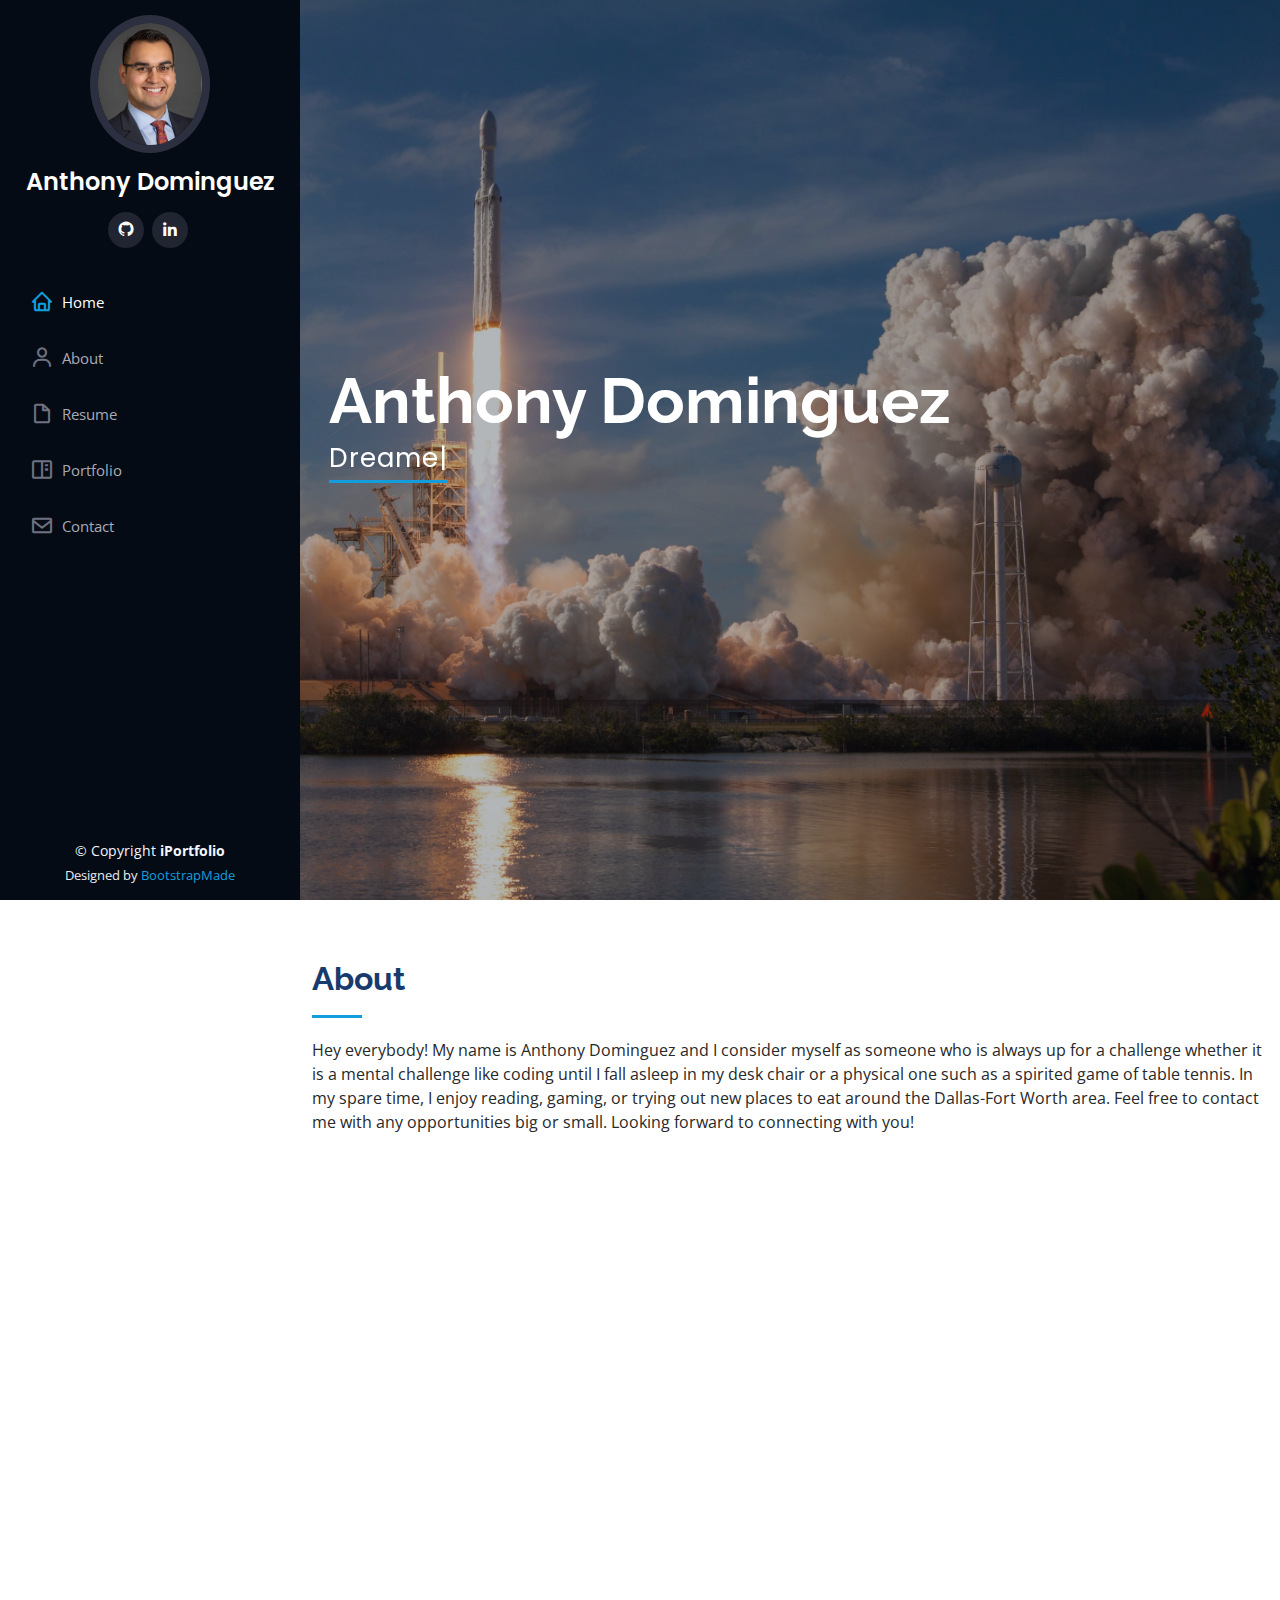
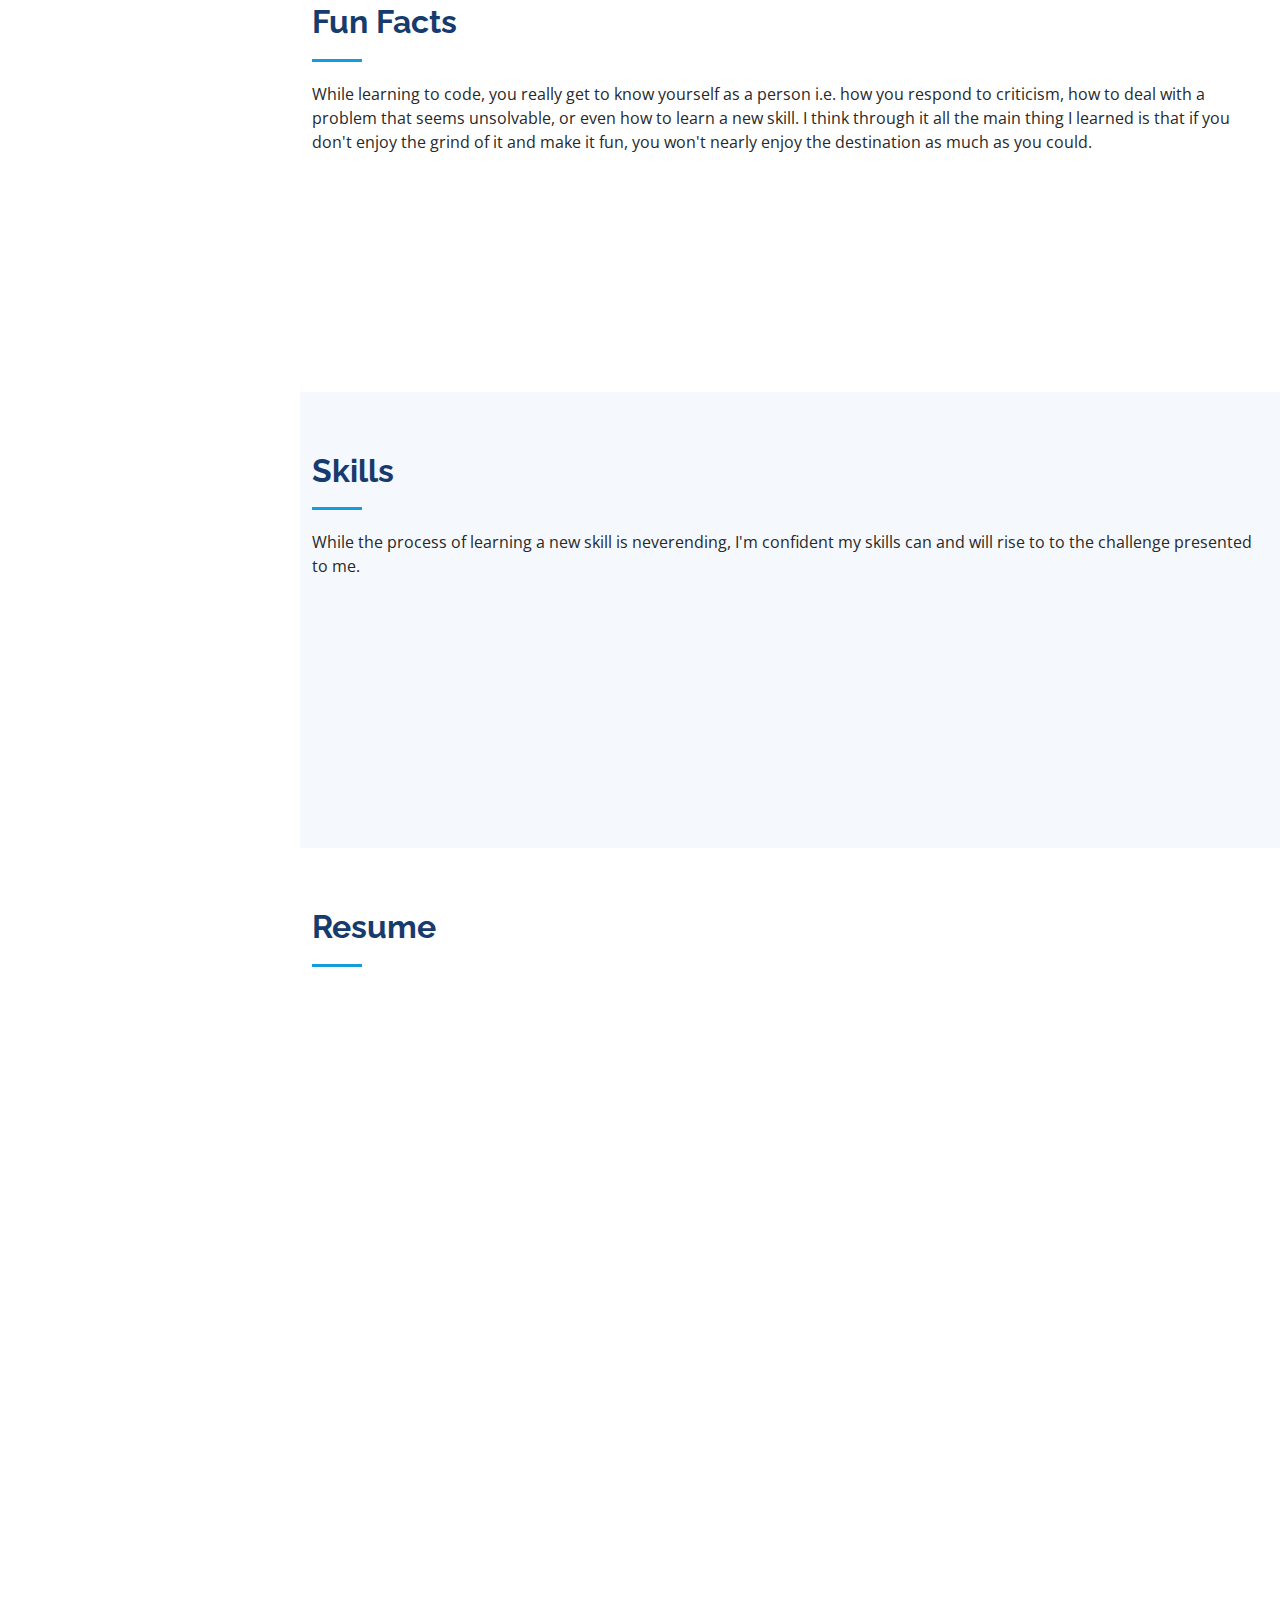
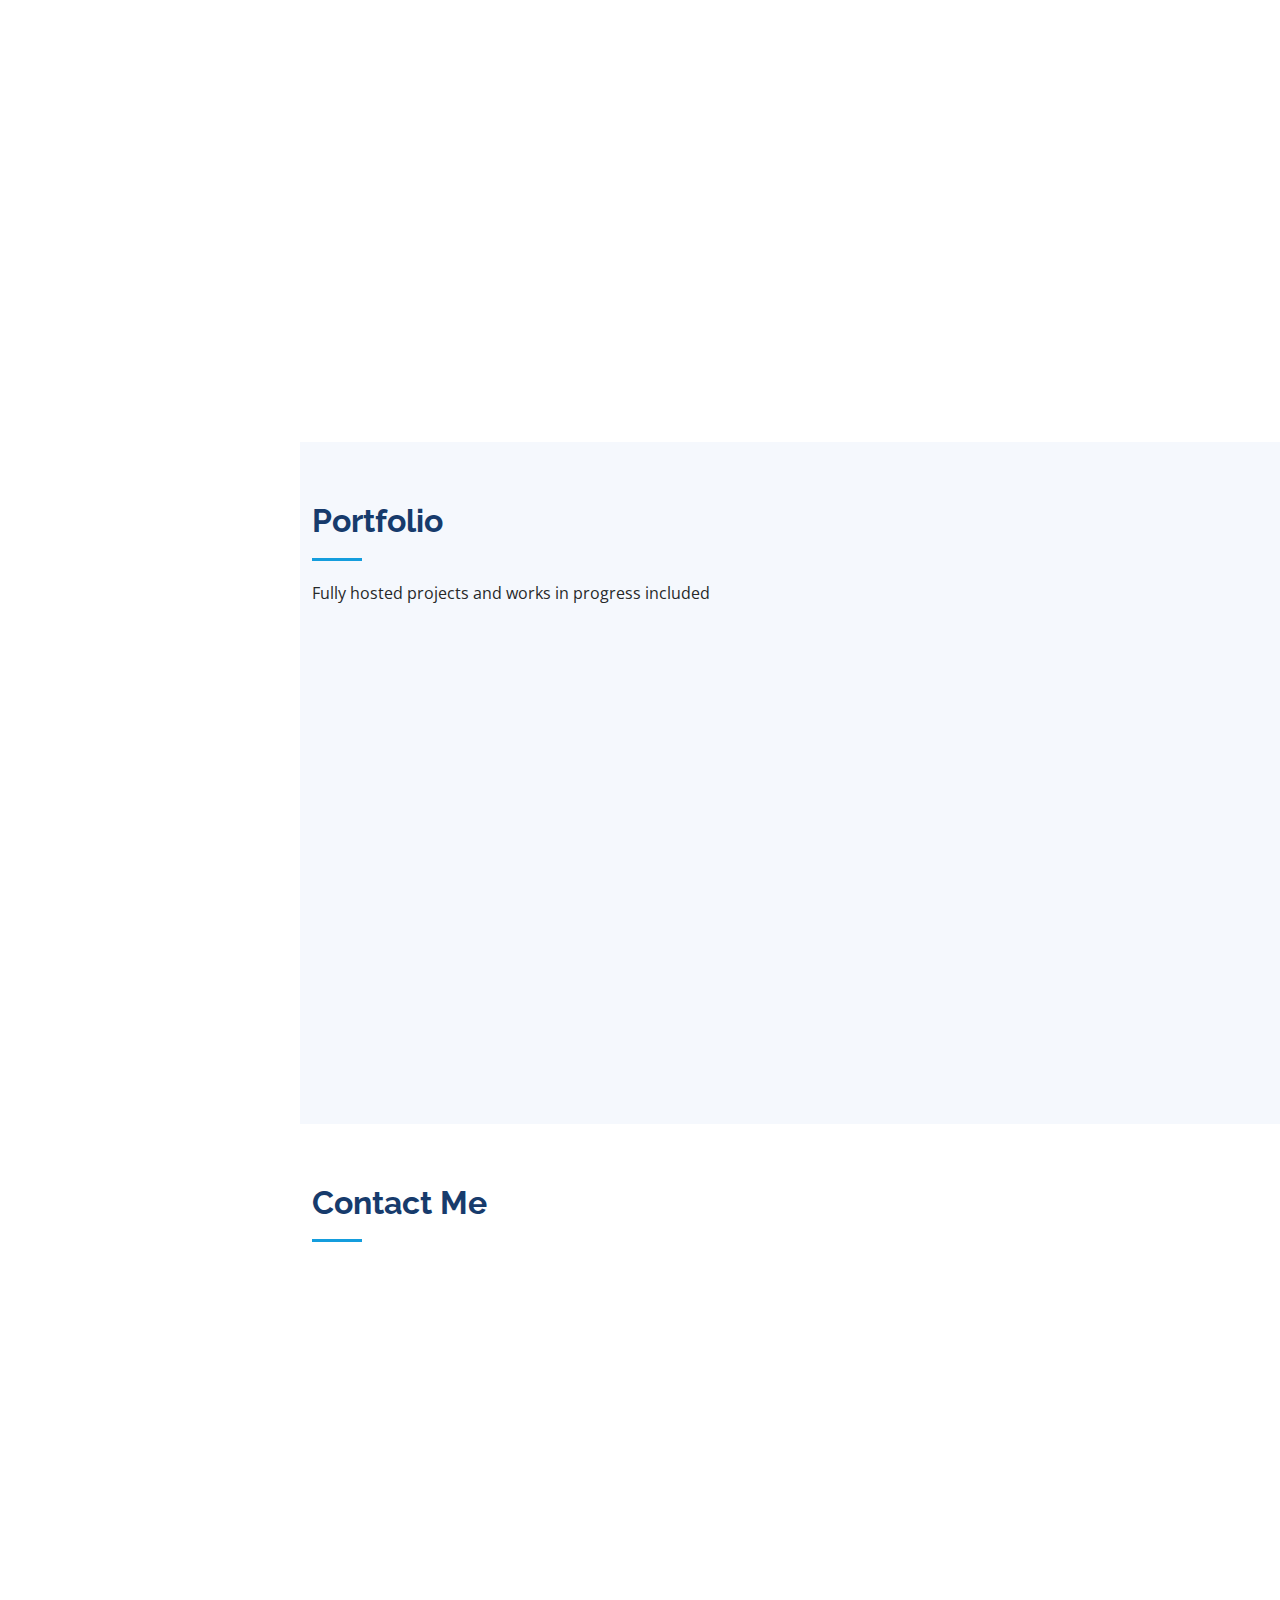
<file: index.html>
<!DOCTYPE html>
<html lang="en">

<head>
  <meta charset="utf-8">
  <meta content="width=device-width, initial-scale=1.0" name="viewport">

  <title>DominguezDev Portfolio</title>
  <meta content="" name="description">
  <meta content="" name="keywords">

  <!-- Favicons -->
  <link href="assets\img\unnamed.png" rel="icon">
  <link href="assets/img/apple-touch-icon.png" rel="apple-touch-icon">

  <!-- Google Fonts -->
  <link href="https://fonts.googleapis.com/css?family=Open+Sans:300,300i,400,400i,600,600i,700,700i|Raleway:300,300i,400,400i,500,500i,600,600i,700,700i|Poppins:300,300i,400,400i,500,500i,600,600i,700,700i" rel="stylesheet">

  <!-- Vendor CSS Files -->
  <link href="assets/vendor/aos/aos.css" rel="stylesheet">
  <link href="assets/vendor/bootstrap/css/bootstrap.min.css" rel="stylesheet">
  <link href="assets/vendor/bootstrap-icons/bootstrap-icons.css" rel="stylesheet">
  <link href="assets/vendor/boxicons/css/boxicons.min.css" rel="stylesheet">
  <link href="assets/vendor/glightbox/css/glightbox.min.css" rel="stylesheet">
  <link href="assets/vendor/swiper/swiper-bundle.min.css" rel="stylesheet">

  <!-- Template Main CSS File -->
  <link href="assets/css/style.css" rel="stylesheet">

  <!-- =======================================================
  * Template Name: iPortfolio - v3.7.0
  * Template URL: https://bootstrapmade.com/iportfolio-bootstrap-portfolio-websites-template/
  * Author: BootstrapMade.com
  * License: https://bootstrapmade.com/license/
  ======================================================== -->
</head>

<body>

  <!-- ======= Mobile nav toggle button ======= -->
  <i class="bi bi-list mobile-nav-toggle d-xl-none"></i>

  <!-- ======= Header ======= -->
  <header id="header">
    <div class="d-flex flex-column">

      <div class="profile">
        <img src="assets\img\unnamed.png" alt="" class="img-fluid rounded-circle">
        <h1 class="text-light"><a href="index.html">Anthony Dominguez</a></h1>
        <div class="social-links mt-3 text-center">
          <a href="https://github.com/adominguez15722" class="github"><i class="bx bxl-github"></i></a>
          <!-- <a href="#" class="facebook"><i class="bx bxl-facebook"></i></a> -->
          <!-- <a href="#" class="instagram"><i class="bx bxl-instagram"></i></a> -->
          <!-- <a href="#" class="google-plus"><i class="bx bxl-skype"></i></a> -->
          <a href="https://www.linkedin.com/in/anthony-dominguez-a69070229/" class="linkedin"><i class="bx bxl-linkedin"></i></a>
        </div>
      </div>

      <nav id="navbar" class="nav-menu navbar">
        <ul>
          <li><a href="#hero" class="nav-link scrollto active"><i class="bx bx-home"></i> <span>Home</span></a></li>
          <li><a href="#about" class="nav-link scrollto"><i class="bx bx-user"></i> <span>About</span></a></li>
          <li><a href="#resume" class="nav-link scrollto"><i class="bx bx-file-blank"></i> <span>Resume</span></a></li>
          <li><a href="#portfolio" class="nav-link scrollto"><i class="bx bx-book-content"></i> <span>Portfolio</span></a></li>
          <!-- <li><a href="#services" class="nav-link scrollto"><i class="bx bx-server"></i> <span>Services</span></a></li> -->
          <li><a href="#contact" class="nav-link scrollto"><i class="bx bx-envelope"></i> <span>Contact</span></a></li>
        </ul>
      </nav><!-- .nav-menu -->
    </div>
  </header><!-- End Header -->

  <!-- ======= Hero Section ======= -->
  <section id="hero" class="d-flex flex-column justify-content-center align-items-center">
    <div class="hero-container" data-aos="fade-in">
      <h1>Anthony Dominguez</h1>
      <p><span class="typed" data-typed-items="Dreamer, Risk Taker, Software Developer  "></span></p>
    </div>
  </section><!-- End Hero -->

  <main id="main">

    <!-- ======= About Section ======= -->
    <section id="about" class="about">
      <div class="container">

        <div class="section-title">
          <h2>About</h2>
          <p>Hey everybody! My name is Anthony Dominguez and I consider myself as someone who is always up for a challenge whether it is a mental challenge like coding until I fall asleep in my desk chair or a physical one such as a spirited game of table tennis. In my spare time, I enjoy reading, gaming, or trying out new places to eat around the Dallas-Fort Worth area. Feel free to contact me with any opportunities big or small. Looking forward to connecting with you!</p>
        </div>

        <div class="row">
          <div class="col-lg-4" data-aos="fade-right">
            <img src="assets\img\unnamed.png" class="img-fluid" alt="">
          </div>
          <div class="col-lg-8 pt-4 pt-lg-0 content" data-aos="fade-left">
            <h3>Software &amp; Web Developer</h3>
            <p class="fst-italic">
              <!-- Looking to start my career in the tech world -->
            </p>
            <div class="row">
              <div class="col-lg-6">
                <ul>
                  <li><i class="bi bi-chevron-right"></i> <strong>Github:</strong> <span>https://github.com/adominguez15722</span></li>
                  <li><i class="bi bi-chevron-right"></i> <strong>City:</strong> <span>Dallas, TX</span></li>
                  <li><i class="bi bi-chevron-right"></i> <strong>Email:</strong> <span>adominguez15722@gmail.com</span></li>
                </ul>
              </div>
              <div class="col-lg-6">
                <ul>
                  <li><i class="bi bi-chevron-right"></i> <strong>Degree:</strong> <span>B.S., Economics Texas A&M</span></li>
                  <li><i class="bi bi-chevron-right"></i> <strong>Degree:</strong> <span>Software Developer Program, DevMountain</span></li>
                </ul>
              </div>
            </div>
            <p>
              Started my career in sales and decided to finally take the leap into the tech sector! I joined the DevMountain team as a student software developer in January 2022 and am excited to move onto the next chapter of my career! With 10 years of sales and managment experience, I'm looking forward to bring my unique skillset to a team that can benfit from a new perspective.  
            </p>
          </div>
        </div>

      </div>
    </section><!-- End About Section -->

    <!-- ======= Facts Section ======= -->
    <section id="facts" class="facts">
      <div class="container">

        <div class="section-title">
          <h2>Fun Facts</h2>
          <p>While learning to code, you really get to know yourself as a person i.e. how you respond to criticism, how to deal with a problem that seems unsolvable, or even how to learn a new skill. I think through it all the main thing I learned is that if you don't enjoy the grind of it and make it fun, you won't nearly enjoy the destination as much as you could.</p>
        </div>

        <div class="row no-gutters">

          <div class="col-lg-3 col-md-6 d-md-flex align-items-md-stretch" data-aos="fade-up">
            <div class="count-box">
              <i class="bi bi-emoji-smile"></i>
              <span data-purecounter-start="0" data-purecounter-end="" data-purecounter-duration="1" class="purecounter"></span>
              <p><strong>Hours spent coding</strong></p>
            </div>
          </div>

          <div class="col-lg-3 col-md-6 d-md-flex align-items-md-stretch" data-aos="fade-up" data-aos-delay="100">
            <div class="count-box">
              <i class="bi bi-journal-richtext"></i>
              <span data-purecounter-start="0" data-purecounter-end="521" data-purecounter-duration="1" class="purecounter"></span>
              <p><strong>Hello Worlds Printed</strong></p>
            </div>
          </div>

          <div class="col-lg-3 col-md-6 d-md-flex align-items-md-stretch" data-aos="fade-up" data-aos-delay="200">
            <div class="count-box">
              <i class="bi bi-headset"></i>
              <span data-purecounter-start="0" data-purecounter-end="1453" data-purecounter-duration="1" class="purecounter"></span>
              <p><strong>Hours Of YouTube Support</strong> </p>
            </div>
          </div>

          <div class="col-lg-3 col-md-6 d-md-flex align-items-md-stretch" data-aos="fade-up" data-aos-delay="300">
            <div class="count-box">
              <i class="bi bi-people"></i>
              <span data-purecounter-start="0" data-purecounter-end="0" data-purecounter-duration="1" class="purecounter"></span>
              <p><strong>Broken Keyboards</strong> </p>
            </div>
          </div>

        </div>

      </div>
    </section><!-- End Facts Section -->

    <!-- ======= Skills Section ======= -->
    <section id="skills" class="skills section-bg">
      <div class="container">

        <div class="section-title">
          <h2>Skills</h2>
          <p>While the process of learning a new skill is neverending, I'm confident my skills can and will rise to to the challenge presented to me.</p>
        </div>

        <div class="row skills-content">

          <div class="col-lg-6" data-aos="fade-up">

            <div class="progress">
              <span class="skill">HTML <i class="val">80%</i></span>
              <div class="progress-bar-wrap">
                <div class="progress-bar" role="progressbar" aria-valuenow="80" aria-valuemin="0" aria-valuemax="100"></div>
              </div>
            </div>

            <div class="progress">
              <span class="skill">CSS <i class="val">70%</i></span>
              <div class="progress-bar-wrap">
                <div class="progress-bar" role="progressbar" aria-valuenow="70" aria-valuemin="0" aria-valuemax="100"></div>
              </div>
            </div>

            <div class="progress">
              <span class="skill">JavaScript <i class="val">90%</i></span>
              <div class="progress-bar-wrap">
                <div class="progress-bar" role="progressbar" aria-valuenow="90" aria-valuemin="0" aria-valuemax="100"></div>
              </div>
            </div>

          </div>

          <div class="col-lg-6" data-aos="fade-up" data-aos-delay="100">

            <div class="progress">
              <span class="skill">Python <i class="val">80%</i></span>
              <div class="progress-bar-wrap">
                <div class="progress-bar" role="progressbar" aria-valuenow="80" aria-valuemin="0" aria-valuemax="100"></div>
              </div>
            </div>

            <div class="progress">
              <span class="skill">Flask <i class="val">75%</i></span>
              <div class="progress-bar-wrap">
                <div class="progress-bar" role="progressbar" aria-valuenow="75" aria-valuemin="0" aria-valuemax="100"></div>
              </div>
            </div>

            <div class="progress">
              <span class="skill">Django(New Skill Being Established) <i class="val">10%</i></span>
              <div class="progress-bar-wrap">
                <div class="progress-bar" role="progressbar" aria-valuenow="10" aria-valuemin="0" aria-valuemax="100"></div>
              </div>
            </div>

          </div>

        </div>

      </div>
    </section><!-- End Skills Section -->

    <!-- ======= Resume Section ======= -->
    <section id="resume" class="resume">
      <div class="container">

        <div class="section-title">
          <h2>Resume</h2>
          <p></p>
        </div>

        <div class="row">
          <div class="col-lg-6" data-aos="fade-up">
            <h3 class="resume-title">Summary</h3>
            <div class="resume-item pb-0">
              <h4>Anthony Dominguez</h4>
              <p><em>Innovative and deadline-driven developer looking to secure a challenging position in a reputable organization to expand my knowledge and skills.</em></p>
              <ul>
                <!-- <li>Dallas, TX</li>
                <li>adominguez15722@gmail.com</li> -->
              </ul>
            </div>

            <h3 class="resume-title">Education</h3>
            <div class="resume-item">
              <h4>Software Development Program</h4>
              <h5>2022 - Current</h5>
              <p><em>DevMountain, Dallas, TX</em></p>
              <!-- <p>Quia nobis sequi est occaecati aut. Repudiandae et iusto quae reiciendis et quis Eius vel ratione eius unde vitae rerum voluptates asperiores voluptatem Earum molestiae consequatur neque etlon sader mart dila</p> -->
            </div>
            <div class="resume-item">
              <h4>Bachelor of Science, Economics</h4>
              <h5>2008 - 2012</h5>
              <p><em>Texas A&M, College Station, TX</em></p>
              <!-- <p>Qui deserunt veniam. Et sed aliquam labore tempore sed quisquam iusto autem sit. Ea vero voluptatum qui ut dignissimos deleniti nerada porti sand markend</p> -->
            </div>
          </div>
          <div class="col-lg-6" data-aos="fade-up" data-aos-delay="100">
            <h3 class="resume-title">Professional Experience</h3>
            <div class="resume-item">
              <h4>Software Developer</h4>
              <h5>2022 - Present</h5>
              <p><em>DevMountain, Dallas, TX </em></p>
              <ul>
                <li>Developed a blackjack game using VanillaJS, NodeJS, and CSS as a midterm project.</li>
                <li>Performed multiple series of logical sequences using algorithmic logic to maintain gameflow consistency.</li>
                <li>Integrated Javascript into HTML with Axios requests to create a dynamic gamepage display.</li>
              </ul>
            </div>
            <div class="resume-item">
              <h4>Assistant Service Manager</h4>
              <h5>2014 - 2021</h5>
              <p><em>Sewell Automotive Companies, Dallas, TX</em></p>
              <ul>
                <li>Provided a seamless client experience by simplifying complex mechanical problems to provide easy understanding of repairs needed.</li>
                <li>Developed relationships with clientele through associative listening to expedite and improve client experience.</li>
                <li>Became main point of contact with client automobile related concerns by researching service history and providing real time data to provide best options going forward.</li>
                <li>Performed liaison duties between the client and technicians by utilizing inner-departmental CRM software to categorize most pressing issues needed to maintain automobile.</li>
                <li>Maintained communication with multiple departments using Dale Carnegie best practices to prepare for client’s progression through the customer life cycle</li>
              </ul>
            </div>
          </div>
        </div>

      </div>
    </section><!-- End Resume Section -->

    <!-- ======= Portfolio Section ======= -->
    <section id="portfolio" class="portfolio section-bg">
      <div class="container">

        <div class="section-title">
          <h2>Portfolio</h2>
          <p>Fully hosted projects and works in progress included</p>
        </div>

        <div class="row" data-aos="fade-up">
          <div class="col-lg-12 d-flex justify-content-center">
            <ul id="portfolio-flters">
              <li data-filter="*" class="filter-active">All</li>
              <li data-filter=".filter-app">App</li>
              <!-- <li data-filter=".filter-card">Card</li> -->
              <li data-filter=".filter-web">Web</li>
            </ul>
          </div>
        </div>

        <div class="row portfolio-container" data-aos="fade-up" data-aos-delay="100">

          <div class="col-lg-4 col-md-6 portfolio-item filter-web">
            <div class="portfolio-wrap">
              <img src="assets/img/BlackJack_Landing.jpg" class="img-fluid" alt="">
              <div class="portfolio-links">
                <a href="assets/img/BlackJack_Landing.jpg" data-gallery="portfolioGallery" class="portfolio-lightbox" title="BlackJack Landing Page"><i class="bx bx-plus"></i></a>
                <a href="portfolio-details.html" title="More Details"><i class="bx bx-link"></i></a>
              </div>
            </div>
          </div>

          <div class="col-lg-4 col-md-6 portfolio-item filter-web">
            <div class="portfolio-wrap">
              <img src="assets/img/BlackJack_Gamepage.jpg" class="img-fluid" alt="">
              <div class="portfolio-links">
                <a href="assets/img/BlackJack_Gamepage.jpg" data-gallery="portfolioGallery" class="portfolio-lightbox" title="BlackJack Gameplay Page"><i class="bx bx-plus"></i></a>
                <a href="portfolio-details.html" title="More Details"><i class="bx bx-link"></i></a>
              </div>
            </div>
          </div>

          <div class="col-lg-4 col-md-6 portfolio-item filter-app">
            <div class="portfolio-wrap">
              <img src="assets/img/Flask_App_Sign_Up.jpg" class="img-fluid" alt="">
              <div class="portfolio-links">
                <a href="assets/img/Flask_App_Sign_Up.jpg" data-gallery="portfolioGallery" class="portfolio-lightbox" title="Flask Notes Application"><i class="bx bx-plus"></i></a>
                <a href="portfolio-details2.html" title="More Details"><i class="bx bx-link"></i></a>
              </div>
            </div>
          </div>

          <div class="col-lg-4 col-md-6 portfolio-item filter-app">
            <div class="portfolio-wrap">
              <img src="assets/img/Flask_App_Notes.jpg" class="img-fluid" alt="">
              <div class="portfolio-links">
                <a href="assets/img/Flask_App_Notes.jpg" data-gallery="portfolioGallery" class="portfolio-lightbox" title="Flask Notes Application"><i class="bx bx-plus"></i></a>
                <a href="portfolio-details2.html" title="More Details"><i class="bx bx-link"></i></a>
              </div>
            </div>
          </div>
          
          <div class="col-lg-4 col-md-6 portfolio-item filter-app">
            <div class="portfolio-wrap">
              <img src="assets/img/Login_Page.jpg" class="img-fluid" alt="">
              <div class="portfolio-links">
                <a href="assets/img/Stock_Info.jpg" data-gallery="portfolioGallery" class="portfolio-lightbox" title="Stock Tracker Application"><i class="bx bx-plus"></i></a>
                <a href="portfolio-details3.html" title="More Details"><i class="bx bx-link"></i></a>
              </div>
            </div>
          </div>

          <!-- <div class="col-lg-4 col-md-6 portfolio-item filter-web">
            <div class="portfolio-wrap">
              <img src="assets/img/portfolio/portfolio-5.jpg" class="img-fluid" alt="">
              <div class="portfolio-links">
                <a href="assets/img/portfolio/portfolio-5.jpg" data-gallery="portfolioGallery" class="portfolio-lightbox" title="Web 2"><i class="bx bx-plus"></i></a>
                <a href="portfolio-details.html" title="More Details"><i class="bx bx-link"></i></a>
              </div>
            </div>
          </div>

          <div class="col-lg-4 col-md-6 portfolio-item filter-app">
            <div class="portfolio-wrap">
              <img src="assets/img/portfolio/portfolio-6.jpg" class="img-fluid" alt="">
              <div class="portfolio-links">
                <a href="assets/img/portfolio/portfolio-6.jpg" data-gallery="portfolioGallery" class="portfolio-lightbox" title="App 3"><i class="bx bx-plus"></i></a>
                <a href="portfolio-details.html" title="More Details"><i class="bx bx-link"></i></a>
              </div>
            </div>
          </div>

          <div class="col-lg-4 col-md-6 portfolio-item filter-card">
            <div class="portfolio-wrap">
              <img src="assets/img/portfolio/portfolio-7.jpg" class="img-fluid" alt="">
              <div class="portfolio-links">
                <a href="assets/img/portfolio/portfolio-7.jpg" data-gallery="portfolioGallery" class="portfolio-lightbox" title="Card 1"><i class="bx bx-plus"></i></a>
                <a href="portfolio-details.html" title="More Details"><i class="bx bx-link"></i></a>
              </div>
            </div>
          </div>

          <div class="col-lg-4 col-md-6 portfolio-item filter-card">
            <div class="portfolio-wrap">
              <img src="assets/img/portfolio/portfolio-8.jpg" class="img-fluid" alt="">
              <div class="portfolio-links">
                <a href="assets/img/portfolio/portfolio-8.jpg" data-gallery="portfolioGallery" class="portfolio-lightbox" title="Card 3"><i class="bx bx-plus"></i></a>
                <a href="portfolio-details.html" title="More Details"><i class="bx bx-link"></i></a>
              </div>
            </div>
          </div>

          <div class="col-lg-4 col-md-6 portfolio-item filter-web">
            <div class="portfolio-wrap">
              <img src="assets/img/portfolio/portfolio-9.jpg" class="img-fluid" alt="">
              <div class="portfolio-links">
                <a href="assets/img/portfolio/portfolio-9.jpg" data-gallery="portfolioGallery" class="portfolio-lightbox" title="Web 3"><i class="bx bx-plus"></i></a>
                <a href="portfolio-details.html" title="More Details"><i class="bx bx-link"></i></a>
              </div>
            </div>
          </div> -->

        </div>

      </div>
    </section><!-- End Portfolio Section -->

    <!-- ======= Services Section ======= -->
    <!-- <section id="services" class="services">
      <div class="container">

        <div class="section-title">
          <h2>Services</h2>
          <p>Magnam dolores commodi suscipit. Necessitatibus eius consequatur ex aliquid fuga eum quidem. Sit sint consectetur velit. Quisquam quos quisquam cupiditate. Et nemo qui impedit suscipit alias ea. Quia fugiat sit in iste officiis commodi quidem hic quas.</p>
        </div>

        <div class="row">
          <div class="col-lg-4 col-md-6 icon-box" data-aos="fade-up">
            <div class="icon"><i class="bi bi-briefcase"></i></div>
            <h4 class="title"><a href="">Lorem Ipsum</a></h4>
            <p class="description">Voluptatum deleniti atque corrupti quos dolores et quas molestias excepturi sint occaecati cupiditate non provident</p>
          </div>
          <div class="col-lg-4 col-md-6 icon-box" data-aos="fade-up" data-aos-delay="100">
            <div class="icon"><i class="bi bi-card-checklist"></i></div>
            <h4 class="title"><a href="">Dolor Sitema</a></h4>
            <p class="description">Minim veniam, quis nostrud exercitation ullamco laboris nisi ut aliquip ex ea commodo consequat tarad limino ata</p>
          </div>
          <div class="col-lg-4 col-md-6 icon-box" data-aos="fade-up" data-aos-delay="200">
            <div class="icon"><i class="bi bi-bar-chart"></i></div>
            <h4 class="title"><a href="">Sed ut perspiciatis</a></h4>
            <p class="description">Duis aute irure dolor in reprehenderit in voluptate velit esse cillum dolore eu fugiat nulla pariatur</p>
          </div>
          <div class="col-lg-4 col-md-6 icon-box" data-aos="fade-up" data-aos-delay="300">
            <div class="icon"><i class="bi bi-binoculars"></i></div>
            <h4 class="title"><a href="">Magni Dolores</a></h4>
            <p class="description">Excepteur sint occaecat cupidatat non proident, sunt in culpa qui officia deserunt mollit anim id est laborum</p>
          </div>
          <div class="col-lg-4 col-md-6 icon-box" data-aos="fade-up" data-aos-delay="400">
            <div class="icon"><i class="bi bi-brightness-high"></i></div>
            <h4 class="title"><a href="">Nemo Enim</a></h4>
            <p class="description">At vero eos et accusamus et iusto odio dignissimos ducimus qui blanditiis praesentium voluptatum deleniti atque</p>
          </div>
          <div class="col-lg-4 col-md-6 icon-box" data-aos="fade-up" data-aos-delay="500">
            <div class="icon"><i class="bi bi-calendar4-week"></i></div>
            <h4 class="title"><a href="">Eiusmod Tempor</a></h4>
            <p class="description">Et harum quidem rerum facilis est et expedita distinctio. Nam libero tempore, cum soluta nobis est eligendi</p>
          </div>
        </div>

      </div>
    </section>End Services Section -->

    <!-- ======= Testimonials Section ======= -->
    <!-- <section id="testimonials" class="testimonials section-bg">
      <div class="container">

        <div class="section-title">
          <h2>Testimonials</h2>
          <p>Magnam dolores commodi suscipit. Necessitatibus eius consequatur ex aliquid fuga eum quidem. Sit sint consectetur velit. Quisquam quos quisquam cupiditate. Et nemo qui impedit suscipit alias ea. Quia fugiat sit in iste officiis commodi quidem hic quas.</p>
        </div>

        <div class="testimonials-slider swiper" data-aos="fade-up" data-aos-delay="100">
          <div class="swiper-wrapper">

            <div class="swiper-slide">
              <div class="testimonial-item" data-aos="fade-up">
                <p>
                  <i class="bx bxs-quote-alt-left quote-icon-left"></i>
                  Proin iaculis purus consequat sem cure digni ssim donec porttitora entum suscipit rhoncus. Accusantium quam, ultricies eget id, aliquam eget nibh et. Maecen aliquam, risus at semper.
                  <i class="bx bxs-quote-alt-right quote-icon-right"></i>
                </p>
                <img src="assets/img/testimonials/testimonials-1.jpg" class="testimonial-img" alt="">
                <h3>Saul Goodman</h3>
                <h4>Ceo &amp; Founder</h4>
              </div>
            </div>End testimonial item -->

            <!-- <div class="swiper-slide">
              <div class="testimonial-item" data-aos="fade-up" data-aos-delay="100">
                <p>
                  <i class="bx bxs-quote-alt-left quote-icon-left"></i>
                  Export tempor illum tamen malis malis eram quae irure esse labore quem cillum quid cillum eram malis quorum velit fore eram velit sunt aliqua noster fugiat irure amet legam anim culpa.
                  <i class="bx bxs-quote-alt-right quote-icon-right"></i>
                </p>
                <img src="assets/img/testimonials/testimonials-2.jpg" class="testimonial-img" alt="">
                <h3>Sara Wilsson</h3>
                <h4>Designer</h4>
              </div>
            </div>End testimonial item -->

            <!-- <div class="swiper-slide">
              <div class="testimonial-item" data-aos="fade-up" data-aos-delay="200">
                <p>
                  <i class="bx bxs-quote-alt-left quote-icon-left"></i>
                  Enim nisi quem export duis labore cillum quae magna enim sint quorum nulla quem veniam duis minim tempor labore quem eram duis noster aute amet eram fore quis sint minim.
                  <i class="bx bxs-quote-alt-right quote-icon-right"></i>
                </p>
                <img src="assets/img/testimonials/testimonials-3.jpg" class="testimonial-img" alt="">
                <h3>Jena Karlis</h3>
                <h4>Store Owner</h4>
              </div>
            </div>End testimonial item -->

            <!-- <div class="swiper-slide">
              <div class="testimonial-item" data-aos="fade-up" data-aos-delay="300">
                <p>
                  <i class="bx bxs-quote-alt-left quote-icon-left"></i>
                  Fugiat enim eram quae cillum dolore dolor amet nulla culpa multos export minim fugiat minim velit minim dolor enim duis veniam ipsum anim magna sunt elit fore quem dolore labore illum veniam.
                  <i class="bx bxs-quote-alt-right quote-icon-right"></i>
                </p>
                <img src="assets/img/testimonials/testimonials-4.jpg" class="testimonial-img" alt="">
                <h3>Matt Brandon</h3>
                <h4>Freelancer</h4>
              </div>
            </div>End testimonial item -->

            <!-- <div class="swiper-slide">
              <div class="testimonial-item" data-aos="fade-up" data-aos-delay="400">
                <p>
                  <i class="bx bxs-quote-alt-left quote-icon-left"></i>
                  Quis quorum aliqua sint quem legam fore sunt eram irure aliqua veniam tempor noster veniam enim culpa labore duis sunt culpa nulla illum cillum fugiat legam esse veniam culpa fore nisi cillum quid.
                  <i class="bx bxs-quote-alt-right quote-icon-right"></i>
                </p>
                <img src="assets/img/testimonials/testimonials-5.jpg" class="testimonial-img" alt="">
                <h3>John Larson</h3>
                <h4>Entrepreneur</h4>
              </div>
            </div>End testimonial item -->

          <!-- </div>
          <div class="swiper-pagination"></div>
        </div>

      </div>
    </section>End Testimonials Section -->

    <!-- ======= Contact Section ======= -->
    <section id="contact" class="contact">
      <div class="container">

        <div class="section-title">
          <h2>Contact Me</h2>
          <p></p>
        </div>

        <div class="row" data-aos="fade-in">

          <div class="col-lg-5 d-flex align-items-stretch">
            <div class="info">
              <div class="address">
                <i class="bi bi-geo-alt"></i>
                <h4>Location:</h4>
                <p>Dallas, TX</p>
              </div>

              <div class="email">
                <i class="bi bi-envelope"></i>
                <h4>Email:</h4>
                <p>adominguez15722@gmail.com</p>
              </div>

              <!-- <div class="phone">
                <i class="bi bi-phone"></i>
                <h4>Call:</h4>
                <p></p>
              </div> -->

              <!-- <iframe src="https://www.google.com/maps/embed?pb=!1m14!1m8!1m3!1d12097.433213460943!2d-74.0062269!3d40.7101282!3m2!1i1024!2i768!4f13.1!3m3!1m2!1s0x0%3A0xb89d1fe6bc499443!2sDowntown+Conference+Center!5e0!3m2!1smk!2sbg!4v1539943755621" frameborder="0" style="border:0; width: 100%; height: 290px;" allowfullscreen></iframe> -->

              <!-- <iframe src="https://www.google.com/maps/embed?pb=!1m18!1m12!1m3!1d429176.3306906786!2d-97.01174109781203!3d32.820352497037!2m3!1f0!2f0!3f0!3m2!1i1024!2i768!4f13.1!3m3!1m2!1s0x864c19f77b45974b%3A0xb9ec9ba4f647678f!2sDallas%2C%20TX!5e0!3m2!1sen!2sus!4v1647725630792!5m2!1sen!2sus" frameborder="0" style="border:0; width: 100%; height: 290px;" allowfullscreen><iframe> -->
            </div>

          <!-- </div>

          <div class="col-lg-7 mt-5 mt-lg-0 d-flex align-items-stretch">
            <form action="forms/contact.php" method="post" role="form" class="php-email-form">
              <div class="row">
                <div class="form-group col-md-6">
                  <label for="name">Your Name</label>
                  <input type="text" name="name" class="form-control" id="name" required>
                </div>
                <div class="form-group col-md-6">
                  <label for="name">Your Email</label>
                  <input type="email" class="form-control" name="email" id="email" required>
                </div>
              </div>
              <div class="form-group">
                <label for="name">Subject</label>
                <input type="text" class="form-control" name="subject" id="subject" required>
              </div>
              <div class="form-group">
                <label for="name">Message</label>
                <textarea class="form-control" name="message" rows="10" required></textarea>
              </div>
              <div class="my-3">
                <div class="loading">Loading</div>
                <div class="error-message"></div>
                <div class="sent-message">Your message has been sent. Thank you!</div>
              </div>
              <div class="text-center"><button type="submit">Send Message</button></div>
            </form>
          </div>

        </div>

      </div>
    </section>End Contact Section -->

  </main><!-- End #main -->

  <!-- ======= Footer ======= -->
  <footer id="footer">
    <div class="container">
      <div class="copyright">
        &copy; Copyright <strong><span>iPortfolio</span></strong>
      </div>
      <div class="credits">
        <!-- All the links in the footer should remain intact. -->
        <!-- You can delete the links only if you purchased the pro version. -->
        <!-- Licensing information: https://bootstrapmade.com/license/ -->
        <!-- Purchase the pro version with working PHP/AJAX contact form: https://bootstrapmade.com/iportfolio-bootstrap-portfolio-websites-template/ -->
        Designed by <a href="https://bootstrapmade.com/">BootstrapMade</a>
      </div>
    </div>
  </footer><!-- End  Footer -->

  <a href="#" class="back-to-top d-flex align-items-center justify-content-center"><i class="bi bi-arrow-up-short"></i></a>

  <!-- Vendor JS Files -->
  <script src="assets/vendor/purecounter/purecounter.js"></script>
  <script src="assets/vendor/aos/aos.js"></script>
  <script src="assets/vendor/bootstrap/js/bootstrap.bundle.min.js"></script>
  <script src="assets/vendor/glightbox/js/glightbox.min.js"></script>
  <script src="assets/vendor/isotope-layout/isotope.pkgd.min.js"></script>
  <script src="assets/vendor/swiper/swiper-bundle.min.js"></script>
  <script src="assets/vendor/typed.js/typed.min.js"></script>
  <script src="assets/vendor/waypoints/noframework.waypoints.js"></script>
  <script src="assets/vendor/php-email-form/validate.js"></script>

  <!-- Template Main JS File -->
  <script src="assets/js/main.js"></script>

</body>

</html>
</file>
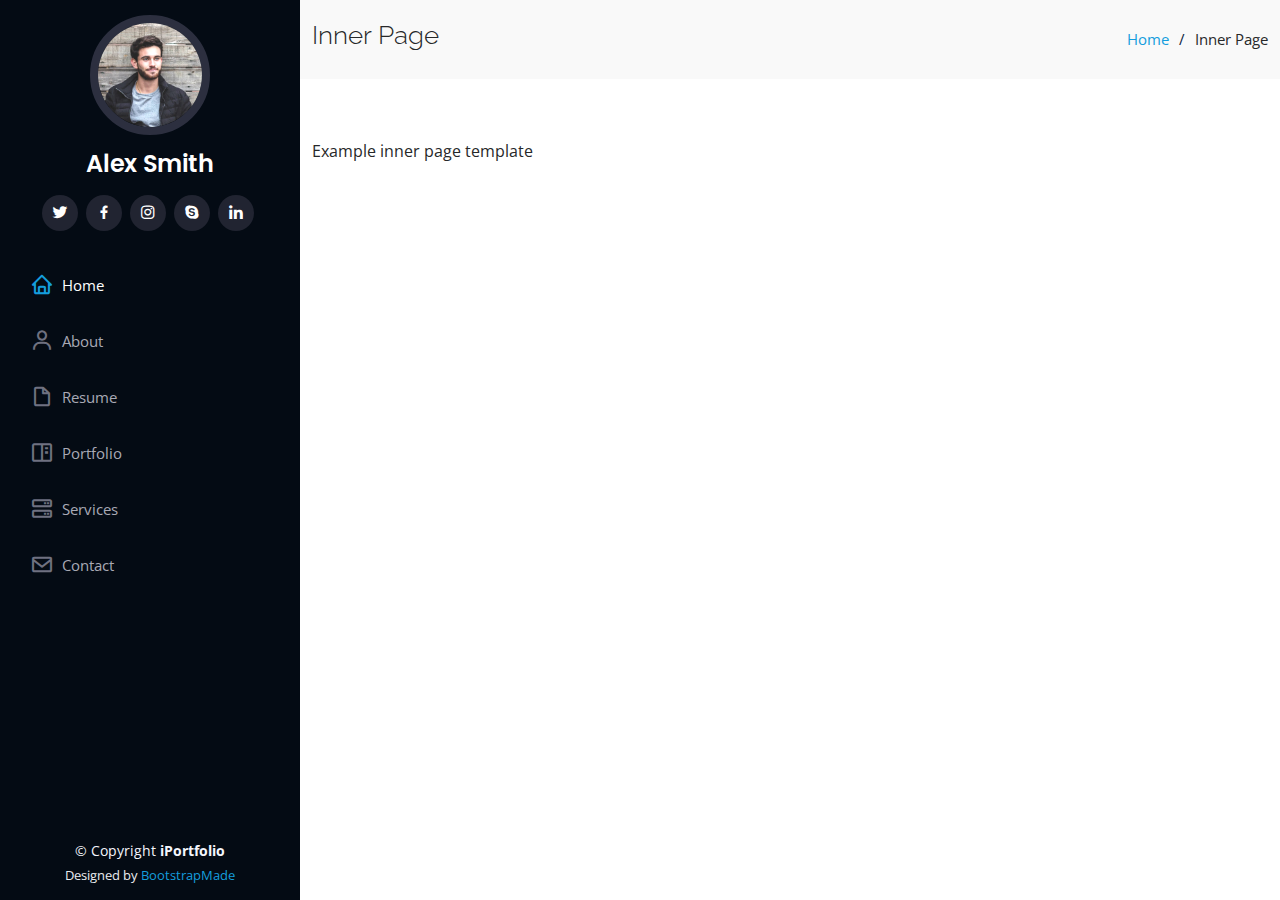
<file: inner-page.html>
<!DOCTYPE html>
<html lang="en">

<head>
  <meta charset="utf-8">
  <meta content="width=device-width, initial-scale=1.0" name="viewport">

  <title>Inner Page - iPortfolio Bootstrap Template</title>
  <meta content="" name="description">
  <meta content="" name="keywords">

  <!-- Favicons -->
  <link href="assets/img/favicon.png" rel="icon">
  <link href="assets/img/apple-touch-icon.png" rel="apple-touch-icon">

  <!-- Google Fonts -->
  <link href="https://fonts.googleapis.com/css?family=Open+Sans:300,300i,400,400i,600,600i,700,700i|Raleway:300,300i,400,400i,500,500i,600,600i,700,700i|Poppins:300,300i,400,400i,500,500i,600,600i,700,700i" rel="stylesheet">

  <!-- Vendor CSS Files -->
  <link href="assets/vendor/aos/aos.css" rel="stylesheet">
  <link href="assets/vendor/bootstrap/css/bootstrap.min.css" rel="stylesheet">
  <link href="assets/vendor/bootstrap-icons/bootstrap-icons.css" rel="stylesheet">
  <link href="assets/vendor/boxicons/css/boxicons.min.css" rel="stylesheet">
  <link href="assets/vendor/glightbox/css/glightbox.min.css" rel="stylesheet">
  <link href="assets/vendor/swiper/swiper-bundle.min.css" rel="stylesheet">

  <!-- Template Main CSS File -->
  <link href="assets/css/style.css" rel="stylesheet">

  <!-- =======================================================
  * Template Name: iPortfolio - v3.7.0
  * Template URL: https://bootstrapmade.com/iportfolio-bootstrap-portfolio-websites-template/
  * Author: BootstrapMade.com
  * License: https://bootstrapmade.com/license/
  ======================================================== -->
</head>

<body>

  <!-- ======= Mobile nav toggle button ======= -->
  <i class="bi bi-list mobile-nav-toggle d-xl-none"></i>

  <!-- ======= Header ======= -->
  <header id="header">
    <div class="d-flex flex-column">

      <div class="profile">
        <img src="assets/img/profile-img.jpg" alt="" class="img-fluid rounded-circle">
        <h1 class="text-light"><a href="index.html">Alex Smith</a></h1>
        <div class="social-links mt-3 text-center">
          <a href="#" class="twitter"><i class="bx bxl-twitter"></i></a>
          <a href="#" class="facebook"><i class="bx bxl-facebook"></i></a>
          <a href="#" class="instagram"><i class="bx bxl-instagram"></i></a>
          <a href="#" class="google-plus"><i class="bx bxl-skype"></i></a>
          <a href="#" class="linkedin"><i class="bx bxl-linkedin"></i></a>
        </div>
      </div>

      <nav id="navbar" class="nav-menu navbar">
        <ul>
          <li><a href="#hero" class="nav-link scrollto active"><i class="bx bx-home"></i> <span>Home</span></a></li>
          <li><a href="#about" class="nav-link scrollto"><i class="bx bx-user"></i> <span>About</span></a></li>
          <li><a href="#resume" class="nav-link scrollto"><i class="bx bx-file-blank"></i> <span>Resume</span></a></li>
          <li><a href="#portfolio" class="nav-link scrollto"><i class="bx bx-book-content"></i> <span>Portfolio</span></a></li>
          <li><a href="#services" class="nav-link scrollto"><i class="bx bx-server"></i> <span>Services</span></a></li>
          <li><a href="#contact" class="nav-link scrollto"><i class="bx bx-envelope"></i> <span>Contact</span></a></li>
        </ul>
      </nav><!-- .nav-menu -->
    </div>
  </header><!-- End Header -->

  <main id="main">

    <!-- ======= Breadcrumbs ======= -->
    <section class="breadcrumbs">
      <div class="container">

        <div class="d-flex justify-content-between align-items-center">
          <h2>Inner Page</h2>
          <ol>
            <li><a href="index.html">Home</a></li>
            <li>Inner Page</li>
          </ol>
        </div>

      </div>
    </section><!-- End Breadcrumbs -->

    <section class="inner-page">
      <div class="container">
        <p>
          Example inner page template
        </p>
      </div>
    </section>

  </main><!-- End #main -->

  <!-- ======= Footer ======= -->
  <footer id="footer">
    <div class="container">
      <div class="copyright">
        &copy; Copyright <strong><span>iPortfolio</span></strong>
      </div>
      <div class="credits">
        <!-- All the links in the footer should remain intact. -->
        <!-- You can delete the links only if you purchased the pro version. -->
        <!-- Licensing information: https://bootstrapmade.com/license/ -->
        <!-- Purchase the pro version with working PHP/AJAX contact form: https://bootstrapmade.com/iportfolio-bootstrap-portfolio-websites-template/ -->
        Designed by <a href="https://bootstrapmade.com/">BootstrapMade</a>
      </div>
    </div>
  </footer><!-- End  Footer -->

  <a href="#" class="back-to-top d-flex align-items-center justify-content-center"><i class="bi bi-arrow-up-short"></i></a>

  <!-- Vendor JS Files -->
  <script src="assets/vendor/purecounter/purecounter.js"></script>
  <script src="assets/vendor/aos/aos.js"></script>
  <script src="assets/vendor/bootstrap/js/bootstrap.bundle.min.js"></script>
  <script src="assets/vendor/glightbox/js/glightbox.min.js"></script>
  <script src="assets/vendor/isotope-layout/isotope.pkgd.min.js"></script>
  <script src="assets/vendor/swiper/swiper-bundle.min.js"></script>
  <script src="assets/vendor/typed.js/typed.min.js"></script>
  <script src="assets/vendor/waypoints/noframework.waypoints.js"></script>
  <script src="assets/vendor/php-email-form/validate.js"></script>

  <!-- Template Main JS File -->
  <script src="assets/js/main.js"></script>

</body>

</html>
</file>
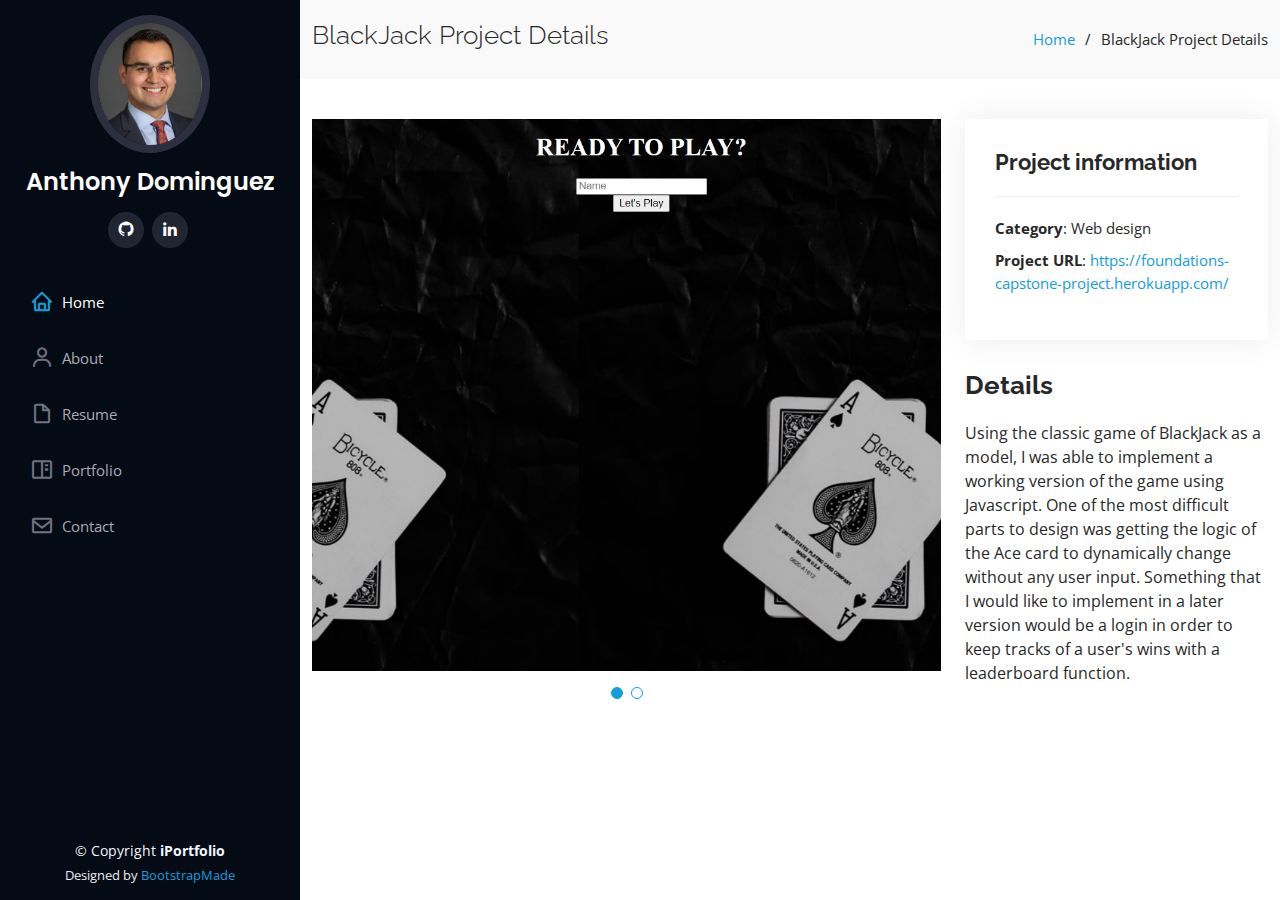
<file: portfolio-details.html>
<!DOCTYPE html>
<html lang="en">

<head>
  <meta charset="utf-8">
  <meta content="width=device-width, initial-scale=1.0" name="viewport">

  <title>Portfolio Details</title>
  <meta content="" name="description">
  <meta content="" name="keywords">

  <!-- Favicons -->
  <link href="./assets/img/unnamed.png" rel="icon">
  <link href="" rel="apple-touch-icon">

  <!-- Google Fonts -->
  <link href="https://fonts.googleapis.com/css?family=Open+Sans:300,300i,400,400i,600,600i,700,700i|Raleway:300,300i,400,400i,500,500i,600,600i,700,700i|Poppins:300,300i,400,400i,500,500i,600,600i,700,700i" rel="stylesheet">

  <!-- Vendor CSS Files -->
  <link href="assets/vendor/aos/aos.css" rel="stylesheet">
  <link href="assets/vendor/bootstrap/css/bootstrap.min.css" rel="stylesheet">
  <link href="assets/vendor/bootstrap-icons/bootstrap-icons.css" rel="stylesheet">
  <link href="assets/vendor/boxicons/css/boxicons.min.css" rel="stylesheet">
  <link href="assets/vendor/glightbox/css/glightbox.min.css" rel="stylesheet">
  <link href="assets/vendor/swiper/swiper-bundle.min.css" rel="stylesheet">

  <!-- Template Main CSS File -->
  <link href="assets/css/style.css" rel="stylesheet">

  <!-- =======================================================
  * Template Name: iPortfolio - v3.7.0
  * Template URL: https://bootstrapmade.com/iportfolio-bootstrap-portfolio-websites-template/
  * Author: BootstrapMade.com
  * License: https://bootstrapmade.com/license/
  ======================================================== -->
</head>

<body>

  <!-- ======= Mobile nav toggle button ======= -->
  <i class="bi bi-list mobile-nav-toggle d-xl-none"></i>

  <!-- ======= Header ======= -->
  <header id="header">
    <div class="d-flex flex-column">

      <div class="profile">
        <img src="assets/img/unnamed.png" alt="" class="img-fluid rounded-circle">
        <h1 class="text-light"><a href="index.html">Anthony Dominguez</a></h1>
        <div class="social-links mt-3 text-center">
          <!-- <a href="#" class="twitter"><i class="bx bxl-twitter"></i></a> -->
          <!-- <a href="#" class="facebook"><i class="bx bxl-facebook"></i></a> -->
          <!-- <a href="#" class="instagram"><i class="bx bxl-instagram"></i></a> -->
          <!-- <a href="#" class="google-plus"><i class="bx bxl-skype"></i></a> -->
          <a href="https://github.com/adominguez15722" class="github"><i class="bx bxl-github"></i></a>
          <a href="https://www.linkedin.com/in/anthony-dominguez-a69070229/" class="linkedin"><i class="bx bxl-linkedin"></i></a>
        </div>
      </div>

      <nav id="navbar" class="nav-menu navbar">
        <ul>
          <li><a href="./index.html" class="nav-link scrollto active"><i class="bx bx-home"></i> <span>Home</span></a></li>
          <li><a href="./index.html" class="nav-link scrollto"><i class="bx bx-user"></i> <span>About</span></a></li>
          <li><a href="./index.html" class="nav-link scrollto"><i class="bx bx-file-blank"></i> <span>Resume</span></a></li>
          <li><a href="./index.html" class="nav-link scrollto"><i class="bx bx-book-content"></i> <span>Portfolio</span></a></li>
          <!-- <li><a href="#services" class="nav-link scrollto"><i class="bx bx-server"></i> <span>Services</span></a></li> -->
          <li><a href="./index.html" class="nav-link scrollto"><i class="bx bx-envelope"></i> <span>Contact</span></a></li>
        </ul>
      </nav><!-- .nav-menu -->
    </div>
  </header><!-- End Header -->

  <main id="main">

    <!-- ======= Breadcrumbs ======= -->
    <section id="breadcrumbs" class="breadcrumbs">
      <div class="container">

        <div class="d-flex justify-content-between align-items-center">
          <h2>BlackJack Project Details</h2>
          <ol>
            <li><a href="index.html">Home</a></li>
            <li>BlackJack Project Details</li>
          </ol>
        </div>

      </div>
    </section><!-- End Breadcrumbs -->

    <!-- ======= Portfolio Details Section ======= -->
    <section id="portfolio-details" class="portfolio-details">
      <div class="container">

        <div class="row gy-4">

          <div class="col-lg-8">
            <div class="portfolio-details-slider swiper">
              <div class="swiper-wrapper align-items-center">

                <div class="swiper-slide">
                  <img src="assets/img/BlackJack_Landing.jpg" alt="">
                </div>

                <div class="swiper-slide">
                  <img src="assets/img/BlackJack_Gamepage.jpg" alt="">
                </div>

                <!-- <div class="swiper-slide">
                  <img src="assets/img/portfolio/portfolio-details-3.jpg" alt="">
                </div> -->

              </div>
              <div class="swiper-pagination"></div>
            </div>
          </div>

          <div class="col-lg-4">
            <div class="portfolio-info">
              <h3>Project information</h3>
              <ul>
                <li><strong>Category</strong>: Web design</li>
                <!-- <li><strong>Client</strong>: ASU Company</li> -->
                <!-- <li><strong>Project date</strong>: 01 March, 2020</li> -->
                <li><strong>Project URL</strong>: <a href="https://foundations-capstone-project.herokuapp.com/">https://foundations-capstone-project.herokuapp.com/</a></li>
              </ul>
            </div>
            <div class="portfolio-description">
              <h2>Details</h2>
              <p>
                Using the classic game of BlackJack as a model, I was able to implement a working version of the game using Javascript. One of the most difficult parts to design was getting the logic of the Ace card to dynamically change without any user input. Something that I would like to implement in a later version would be a login in order to keep tracks of a user's wins with a leaderboard function. 
              </p>
            </div>
          </div>

        </div>

      </div>
    </section><!-- End Portfolio Details Section -->

  </main><!-- End #main -->

  <!-- ======= Footer ======= -->
  <footer id="footer">
    <div class="container">
      <div class="copyright">
        &copy; Copyright <strong><span>iPortfolio</span></strong>
      </div>
      <div class="credits">
        <!-- All the links in the footer should remain intact. -->
        <!-- You can delete the links only if you purchased the pro version. -->
        <!-- Licensing information: https://bootstrapmade.com/license/ -->
        <!-- Purchase the pro version with working PHP/AJAX contact form: https://bootstrapmade.com/iportfolio-bootstrap-portfolio-websites-template/ -->
        Designed by <a href="https://bootstrapmade.com/">BootstrapMade</a>
      </div>
    </div>
  </footer><!-- End  Footer -->

  <a href="#" class="back-to-top d-flex align-items-center justify-content-center"><i class="bi bi-arrow-up-short"></i></a>

  <!-- Vendor JS Files -->
  <script src="assets/vendor/purecounter/purecounter.js"></script>
  <script src="assets/vendor/aos/aos.js"></script>
  <script src="assets/vendor/bootstrap/js/bootstrap.bundle.min.js"></script>
  <script src="assets/vendor/glightbox/js/glightbox.min.js"></script>
  <script src="assets/vendor/isotope-layout/isotope.pkgd.min.js"></script>
  <script src="assets/vendor/swiper/swiper-bundle.min.js"></script>
  <script src="assets/vendor/typed.js/typed.min.js"></script>
  <script src="assets/vendor/waypoints/noframework.waypoints.js"></script>
  <script src="assets/vendor/php-email-form/validate.js"></script>

  <!-- Template Main JS File -->
  <script src="assets/js/main.js"></script>

</body>

</html>
</file>
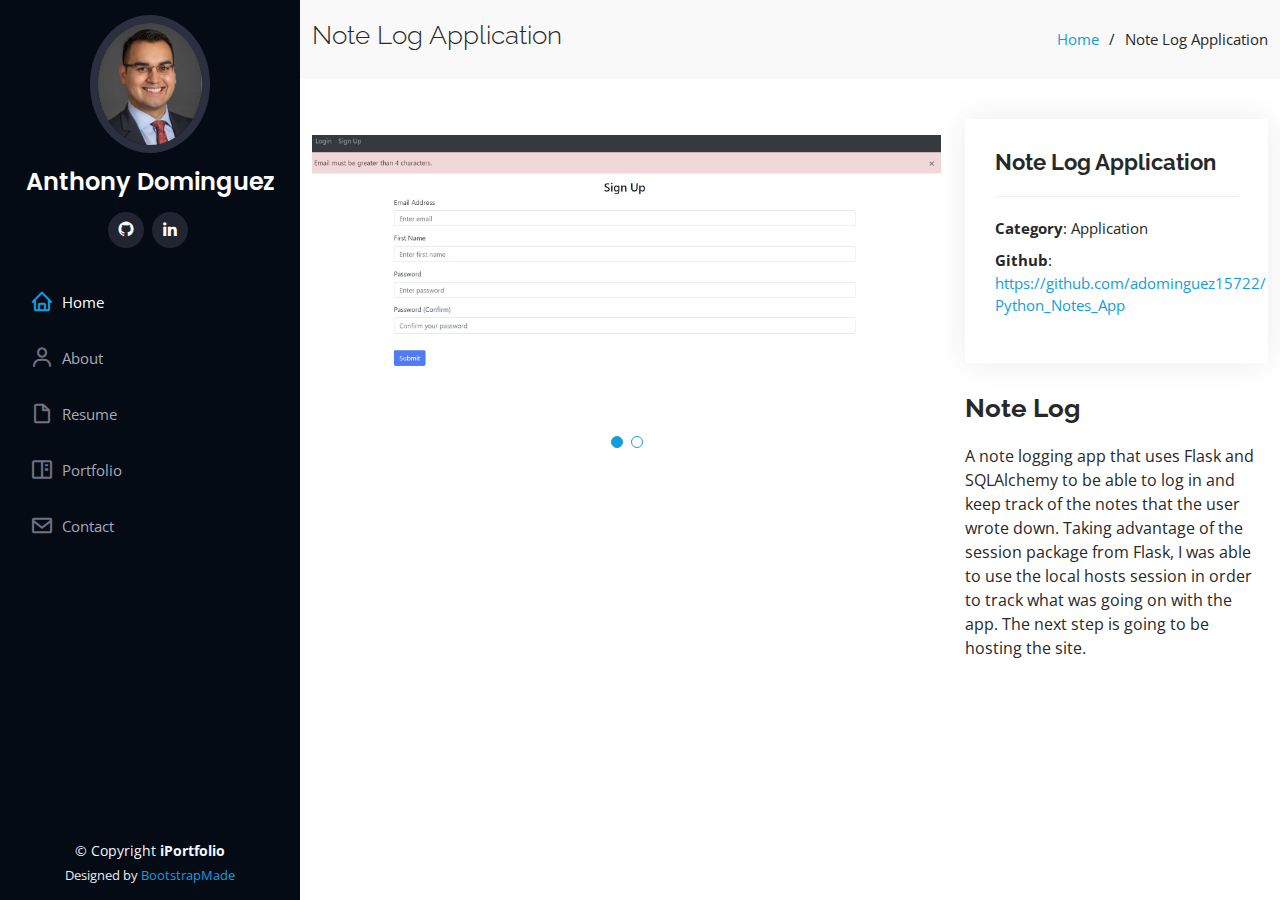
<file: portfolio-details2.html>
<!DOCTYPE html>
<html lang="en">

<head>
  <meta charset="utf-8">
  <meta content="width=device-width, initial-scale=1.0" name="viewport">

  <title>Portfolio Details</title>
  <meta content="" name="description">
  <meta content="" name="keywords">

  <!-- Favicons -->
  <link href="./assets/img/unnamed.png" rel="icon">
  <link href="" rel="apple-touch-icon">

  <!-- Google Fonts -->
  <link href="https://fonts.googleapis.com/css?family=Open+Sans:300,300i,400,400i,600,600i,700,700i|Raleway:300,300i,400,400i,500,500i,600,600i,700,700i|Poppins:300,300i,400,400i,500,500i,600,600i,700,700i" rel="stylesheet">

  <!-- Vendor CSS Files -->
  <link href="assets/vendor/aos/aos.css" rel="stylesheet">
  <link href="assets/vendor/bootstrap/css/bootstrap.min.css" rel="stylesheet">
  <link href="assets/vendor/bootstrap-icons/bootstrap-icons.css" rel="stylesheet">
  <link href="assets/vendor/boxicons/css/boxicons.min.css" rel="stylesheet">
  <link href="assets/vendor/glightbox/css/glightbox.min.css" rel="stylesheet">
  <link href="assets/vendor/swiper/swiper-bundle.min.css" rel="stylesheet">

  <!-- Template Main CSS File -->
  <link href="assets/css/style.css" rel="stylesheet">

  <!-- =======================================================
  * Template Name: iPortfolio - v3.7.0
  * Template URL: https://bootstrapmade.com/iportfolio-bootstrap-portfolio-websites-template/
  * Author: BootstrapMade.com
  * License: https://bootstrapmade.com/license/
  ======================================================== -->
</head>

<body>

  <!-- ======= Mobile nav toggle button ======= -->
  <i class="bi bi-list mobile-nav-toggle d-xl-none"></i>

  <!-- ======= Header ======= -->
  <header id="header">
    <div class="d-flex flex-column">

      <div class="profile">
        <img src="assets/img/unnamed.png" alt="" class="img-fluid rounded-circle">
        <h1 class="text-light"><a href="index.html">Anthony Dominguez</a></h1>
        <div class="social-links mt-3 text-center">
          <!-- <a href="#" class="twitter"><i class="bx bxl-twitter"></i></a> -->
          <!-- <a href="#" class="facebook"><i class="bx bxl-facebook"></i></a> -->
          <!-- <a href="#" class="instagram"><i class="bx bxl-instagram"></i></a> -->
          <!-- <a href="#" class="google-plus"><i class="bx bxl-skype"></i></a> -->
          <a href="https://github.com/adominguez15722" class="github"><i class="bx bxl-github"></i></a>
          <a href="https://www.linkedin.com/in/anthony-dominguez-a69070229/" class="linkedin"><i class="bx bxl-linkedin"></i></a>
        </div>
      </div>

      <nav id="navbar" class="nav-menu navbar">
        <ul>
          <li><a href="./index.html" class="nav-link scrollto active"><i class="bx bx-home"></i> <span>Home</span></a></li>
          <li><a href="./index.html" class="nav-link scrollto"><i class="bx bx-user"></i> <span>About</span></a></li>
          <li><a href="./index.html" class="nav-link scrollto"><i class="bx bx-file-blank"></i> <span>Resume</span></a></li>
          <li><a href="./index.html" class="nav-link scrollto"><i class="bx bx-book-content"></i> <span>Portfolio</span></a></li>
          <!-- <li><a href="#services" class="nav-link scrollto"><i class="bx bx-server"></i> <span>Services</span></a></li> -->
          <li><a href="./index.html" class="nav-link scrollto"><i class="bx bx-envelope"></i> <span>Contact</span></a></li>
        </ul>
      </nav><!-- .nav-menu -->
    </div>
  </header><!-- End Header -->

  <main id="main">

    <!-- ======= Breadcrumbs ======= -->
    <section id="breadcrumbs" class="breadcrumbs">
      <div class="container">

        <div class="d-flex justify-content-between align-items-center">
          <h2>Note Log Application</h2>
          <ol>
            <li><a href="index.html">Home</a></li>
            <li>Note Log Application</li>
          </ol>
        </div>

      </div>
    </section><!-- End Breadcrumbs -->

    <!-- ======= Portfolio Details Section ======= -->
    <section id="portfolio-details" class="portfolio-details">
      <div class="container">

        <div class="row gy-4">

          <div class="col-lg-8">
            <div class="portfolio-details-slider swiper">
              <div class="swiper-wrapper align-items-center">

                <div class="swiper-slide">
                  <img src="assets/img/Flask_App_Sign_Up.jpg" alt="">
                </div>

                <div class="swiper-slide">
                  <img src="assets/img/Flask_App_Notes.jpg" alt="">
                </div>

                <!-- <div class="swiper-slide">
                  <img src="assets/img/portfolio/portfolio-details-3.jpg" alt="">
                </div> -->

              </div>
              <div class="swiper-pagination"></div>
            </div>
          </div>

          <div class="col-lg-4">
            <div class="portfolio-info">
              <h3>Note Log Application</h3>
              <ul>
                <li><strong>Category</strong>: Application</li>
                <li><strong>Github</strong>: <a href="https://github.com/adominguez15722/Python_Notes_App">https://github.com/adominguez15722/<br>Python_Notes_App</a></li>
                <!-- <li><strong>Project date</strong>: 01 March, 2020</li> -->
                <!-- <li><strong>Project URL</strong>: <a href="#">www.example.com</a></li> -->
              </ul>
            </div>
            <div class="portfolio-description">
              <h2>Note Log</h2>
              <p>
                A note logging app that uses Flask and SQLAlchemy to be able to log in and keep track of the notes that the user wrote down. Taking advantage of the session package from Flask, I was able to use the local hosts session in order to track what was going on with the app. The next step is going to be hosting the site. 
              </p>
            </div>
          </div>

        </div>

      </div>
    </section><!-- End Portfolio Details Section -->

  </main><!-- End #main -->

  <!-- ======= Footer ======= -->
  <footer id="footer">
    <div class="container">
      <div class="copyright">
        &copy; Copyright <strong><span>iPortfolio</span></strong>
      </div>
      <div class="credits">
        <!-- All the links in the footer should remain intact. -->
        <!-- You can delete the links only if you purchased the pro version. -->
        <!-- Licensing information: https://bootstrapmade.com/license/ -->
        <!-- Purchase the pro version with working PHP/AJAX contact form: https://bootstrapmade.com/iportfolio-bootstrap-portfolio-websites-template/ -->
        Designed by <a href="https://bootstrapmade.com/">BootstrapMade</a>
      </div>
    </div>
  </footer><!-- End  Footer -->

  <a href="#" class="back-to-top d-flex align-items-center justify-content-center"><i class="bi bi-arrow-up-short"></i></a>

  <!-- Vendor JS Files -->
  <script src="assets/vendor/purecounter/purecounter.js"></script>
  <script src="assets/vendor/aos/aos.js"></script>
  <script src="assets/vendor/bootstrap/js/bootstrap.bundle.min.js"></script>
  <script src="assets/vendor/glightbox/js/glightbox.min.js"></script>
  <script src="assets/vendor/isotope-layout/isotope.pkgd.min.js"></script>
  <script src="assets/vendor/swiper/swiper-bundle.min.js"></script>
  <script src="assets/vendor/typed.js/typed.min.js"></script>
  <script src="assets/vendor/waypoints/noframework.waypoints.js"></script>
  <script src="assets/vendor/php-email-form/validate.js"></script>

  <!-- Template Main JS File -->
  <script src="assets/js/main.js"></script>

</body>

</html>
</file>
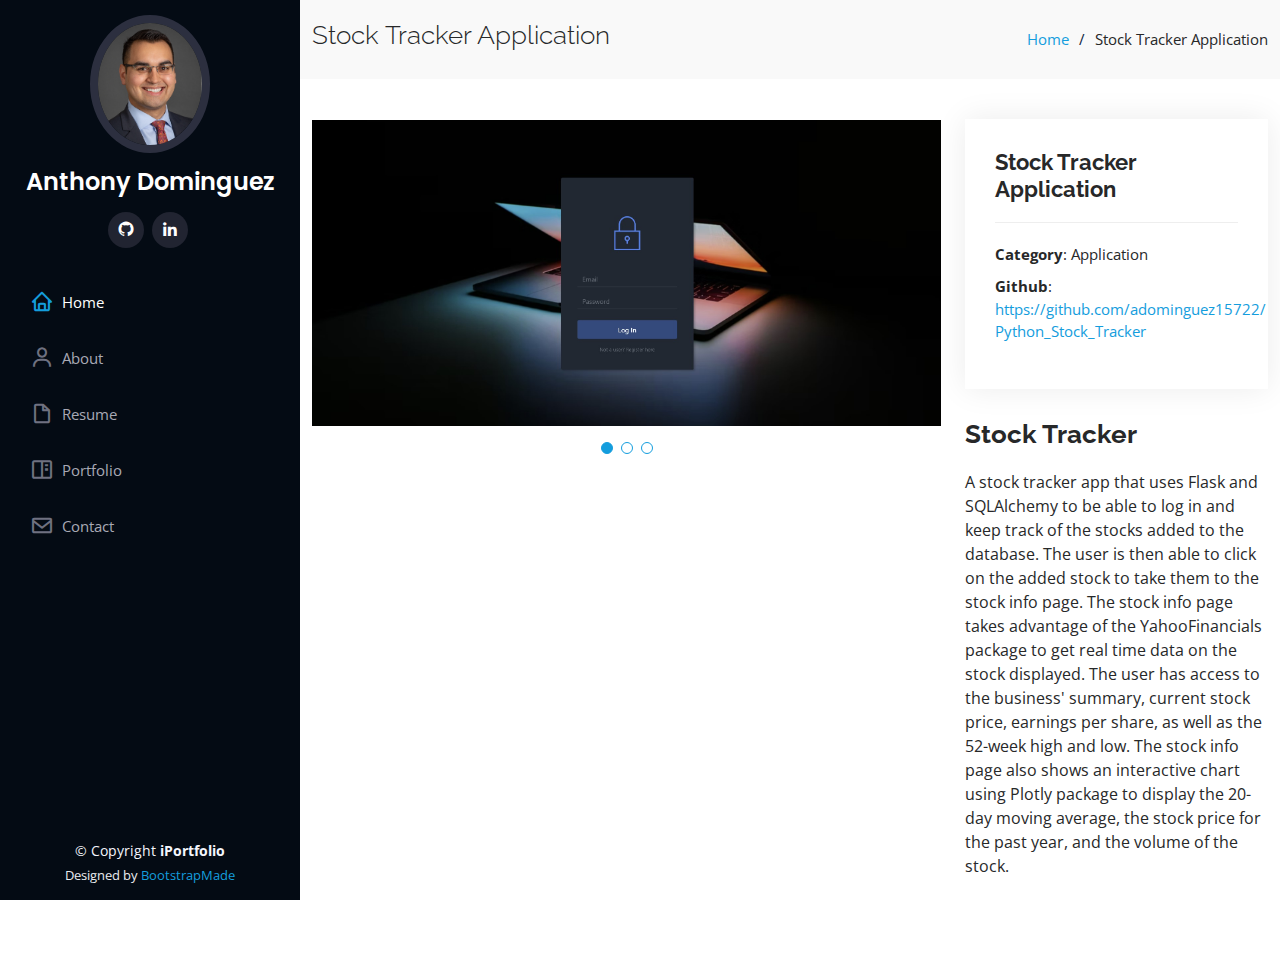
<file: portfolio-details3.html>
<!DOCTYPE html>
<html lang="en">

<head>
  <meta charset="utf-8">
  <meta content="width=device-width, initial-scale=1.0" name="viewport">

  <title>Portfolio Details</title>
  <meta content="" name="description">
  <meta content="" name="keywords">

  <!-- Favicons -->
  <link href="./assets/img/unnamed.png" rel="icon">
  <link href="" rel="apple-touch-icon">

  <!-- Google Fonts -->
  <link href="https://fonts.googleapis.com/css?family=Open+Sans:300,300i,400,400i,600,600i,700,700i|Raleway:300,300i,400,400i,500,500i,600,600i,700,700i|Poppins:300,300i,400,400i,500,500i,600,600i,700,700i" rel="stylesheet">

  <!-- Vendor CSS Files -->
  <link href="assets/vendor/aos/aos.css" rel="stylesheet">
  <link href="assets/vendor/bootstrap/css/bootstrap.min.css" rel="stylesheet">
  <link href="assets/vendor/bootstrap-icons/bootstrap-icons.css" rel="stylesheet">
  <link href="assets/vendor/boxicons/css/boxicons.min.css" rel="stylesheet">
  <link href="assets/vendor/glightbox/css/glightbox.min.css" rel="stylesheet">
  <link href="assets/vendor/swiper/swiper-bundle.min.css" rel="stylesheet">

  <!-- Template Main CSS File -->
  <link href="assets/css/style.css" rel="stylesheet">

  <!-- =======================================================
  * Template Name: iPortfolio - v3.7.0
  * Template URL: https://bootstrapmade.com/iportfolio-bootstrap-portfolio-websites-template/
  * Author: BootstrapMade.com
  * License: https://bootstrapmade.com/license/
  ======================================================== -->
</head>

<body>

  <!-- ======= Mobile nav toggle button ======= -->
  <i class="bi bi-list mobile-nav-toggle d-xl-none"></i>

  <!-- ======= Header ======= -->
  <header id="header">
    <div class="d-flex flex-column">

      <div class="profile">
        <img src="assets/img/unnamed.png" alt="" class="img-fluid rounded-circle">
        <h1 class="text-light"><a href="index.html">Anthony Dominguez</a></h1>
        <div class="social-links mt-3 text-center">
          <!-- <a href="#" class="twitter"><i class="bx bxl-twitter"></i></a> -->
          <!-- <a href="#" class="facebook"><i class="bx bxl-facebook"></i></a> -->
          <!-- <a href="#" class="instagram"><i class="bx bxl-instagram"></i></a> -->
          <!-- <a href="#" class="google-plus"><i class="bx bxl-skype"></i></a> -->
          <a href="https://github.com/adominguez15722" class="github"><i class="bx bxl-github"></i></a>
          <a href="https://www.linkedin.com/in/anthony-dominguez-a69070229/" class="linkedin"><i class="bx bxl-linkedin"></i></a>
        </div>
      </div>

      <nav id="navbar" class="nav-menu navbar">
        <ul>
          <li><a href="./index.html" class="nav-link scrollto active"><i class="bx bx-home"></i> <span>Home</span></a></li>
          <li><a href="./index.html" class="nav-link scrollto"><i class="bx bx-user"></i> <span>About</span></a></li>
          <li><a href="./index.html" class="nav-link scrollto"><i class="bx bx-file-blank"></i> <span>Resume</span></a></li>
          <li><a href="./index.html" class="nav-link scrollto"><i class="bx bx-book-content"></i> <span>Portfolio</span></a></li>
          <!-- <li><a href="#services" class="nav-link scrollto"><i class="bx bx-server"></i> <span>Services</span></a></li> -->
          <li><a href="./index.html" class="nav-link scrollto"><i class="bx bx-envelope"></i> <span>Contact</span></a></li>
        </ul>
      </nav><!-- .nav-menu -->
    </div>
  </header><!-- End Header -->

  <main id="main">

    <!-- ======= Breadcrumbs ======= -->
    <section id="breadcrumbs" class="breadcrumbs">
      <div class="container">

        <div class="d-flex justify-content-between align-items-center">
          <h2>Stock Tracker Application</h2>
          <ol>
            <li><a href="index.html">Home</a></li>
            <li>Stock Tracker Application</li>
          </ol>
        </div>

      </div>
    </section><!-- End Breadcrumbs -->

    <!-- ======= Portfolio Details Section ======= -->
    <section id="portfolio-details" class="portfolio-details">
      <div class="container">

        <div class="row gy-4">

          <div class="col-lg-8">
            <div class="portfolio-details-slider swiper">
              <div class="swiper-wrapper align-items-center">

                <div class="swiper-slide">
                  <img src="assets/img/Login_Page.jpg" alt="">
                </div>

                <div class="swiper-slide">
                  <img src="assets/img/Stock_Homepage.jpg" alt="">
                </div>

                <div class="swiper-slide">
                  <img src="assets/img/Stock_Info.jpg" alt="">
                </div>

              </div>
              <div class="swiper-pagination"></div>
            </div>
          </div>

          <div class="col-lg-4">
            <div class="portfolio-info">
              <h3>Stock Tracker Application</h3>
              <ul>
                <li><strong>Category</strong>: Application</li>
                <li><strong>Github</strong>: <a href="https://github.com/adominguez15722/Stock_Tracker">https://github.com/adominguez15722/<br>Python_Stock_Tracker</a></li>
                <!-- <li><strong>Project date</strong>: 01 March, 2020</li> -->
                <!-- <li><strong>Project URL</strong>: <a href="#">www.example.com</a></li> -->
              </ul>
            </div>
            <div class="portfolio-description">
              <h2>Stock Tracker</h2>
              <p>
                A stock tracker app that uses Flask and SQLAlchemy to be able to log in and keep track of the stocks added to the database. The user is then able to click on the added stock to take them to the stock info page. The stock info page takes advantage of the YahooFinancials package to get real time data on the stock displayed. The user has access to the business' summary, current stock price, earnings per share, as well as the 52-week high and low. The stock info page also shows an interactive chart using Plotly package to display the 20-day moving average, the stock price for the past year, and the volume of the stock.   
              </p>
            </div>
          </div>

        </div>

      </div>
    </section><!-- End Portfolio Details Section -->

  </main><!-- End #main -->

  <!-- ======= Footer ======= -->
  <footer id="footer">
    <div class="container">
      <div class="copyright">
        &copy; Copyright <strong><span>iPortfolio</span></strong>
      </div>
      <div class="credits">
        <!-- All the links in the footer should remain intact. -->
        <!-- You can delete the links only if you purchased the pro version. -->
        <!-- Licensing information: https://bootstrapmade.com/license/ -->
        <!-- Purchase the pro version with working PHP/AJAX contact form: https://bootstrapmade.com/iportfolio-bootstrap-portfolio-websites-template/ -->
        Designed by <a href="https://bootstrapmade.com/">BootstrapMade</a>
      </div>
    </div>
  </footer><!-- End  Footer -->

  <a href="#" class="back-to-top d-flex align-items-center justify-content-center"><i class="bi bi-arrow-up-short"></i></a>

  <!-- Vendor JS Files -->
  <script src="assets/vendor/purecounter/purecounter.js"></script>
  <script src="assets/vendor/aos/aos.js"></script>
  <script src="assets/vendor/bootstrap/js/bootstrap.bundle.min.js"></script>
  <script src="assets/vendor/glightbox/js/glightbox.min.js"></script>
  <script src="assets/vendor/isotope-layout/isotope.pkgd.min.js"></script>
  <script src="assets/vendor/swiper/swiper-bundle.min.js"></script>
  <script src="assets/vendor/typed.js/typed.min.js"></script>
  <script src="assets/vendor/waypoints/noframework.waypoints.js"></script>
  <script src="assets/vendor/php-email-form/validate.js"></script>

  <!-- Template Main JS File -->
  <script src="assets/js/main.js"></script>

</body>

</html>
</file>
<file: assets/css/style.css>
/**
* Template Name: iPortfolio - v3.7.0
* Template URL: https://bootstrapmade.com/iportfolio-bootstrap-portfolio-websites-template/
* Author: BootstrapMade.com
* License: https://bootstrapmade.com/license/
*/

/*--------------------------------------------------------------
# General
--------------------------------------------------------------*/
body {
  font-family: "Open Sans", sans-serif;
  color: #272829;
}

a {
  color: #149ddd;
  text-decoration: none;
}

a:hover {
  color: #37b3ed;
  text-decoration: none;
}

h1, h2, h3, h4, h5, h6 {
  font-family: "Raleway", sans-serif;
}

/*--------------------------------------------------------------
# Back to top button
--------------------------------------------------------------*/
.back-to-top {
  position: fixed;
  visibility: hidden;
  opacity: 0;
  right: 15px;
  bottom: 15px;
  z-index: 996;
  background: #149ddd;
  width: 40px;
  height: 40px;
  border-radius: 50px;
  transition: all 0.4s;
}
.back-to-top i {
  font-size: 28px;
  color: #fff;
  line-height: 0;
}
.back-to-top:hover {
  background: #2eafec;
  color: #fff;
}
.back-to-top.active {
  visibility: visible;
  opacity: 1;
}

/*--------------------------------------------------------------
# Header
--------------------------------------------------------------*/
#header {
  position: fixed;
  top: 0;
  left: 0;
  bottom: 0;
  width: 300px;
  transition: all ease-in-out 0.5s;
  z-index: 9997;
  transition: all 0.5s;
  padding: 0 15px;
  background: #040b14;
  overflow-y: auto;
}
#header .profile img {
  margin: 15px auto;
  display: block;
  width: 120px;
  border: 8px solid #2c2f3f;
}
#header .profile h1 {
  font-size: 24px;
  margin: 0;
  padding: 0;
  font-weight: 600;
  -moz-text-align-last: center;
  text-align-last: center;
  font-family: "Poppins", sans-serif;
}
#header .profile h1 a, #header .profile h1 a:hover {
  color: #fff;
  text-decoration: none;
}
#header .profile .social-links a {
  font-size: 18px;
  display: inline-block;
  background: #212431;
  color: #fff;
  line-height: 1;
  padding: 8px 0;
  margin-right: 4px;
  border-radius: 50%;
  text-align: center;
  width: 36px;
  height: 36px;
  transition: 0.3s;
}
#header .profile .social-links a:hover {
  background: #149ddd;
  color: #fff;
  text-decoration: none;
}

#main {
  margin-left: 300px;
}

@media (max-width: 1199px) {
  #header {
    left: -300px;
  }

  #main {
    margin-left: 0;
  }
}
/*--------------------------------------------------------------
# Navigation Menu
--------------------------------------------------------------*/
/* Desktop Navigation */
.nav-menu {
  padding: 30px 0 0 0;
}
.nav-menu * {
  margin: 0;
  padding: 0;
  list-style: none;
}
.nav-menu > ul > li {
  position: relative;
  white-space: nowrap;
}
.nav-menu a, .nav-menu a:focus {
  display: flex;
  align-items: center;
  color: #a8a9b4;
  padding: 12px 15px;
  margin-bottom: 8px;
  transition: 0.3s;
  font-size: 15px;
}
.nav-menu a i, .nav-menu a:focus i {
  font-size: 24px;
  padding-right: 8px;
  color: #6f7180;
}
.nav-menu a:hover, .nav-menu .active, .nav-menu .active:focus, .nav-menu li:hover > a {
  text-decoration: none;
  color: #fff;
}
.nav-menu a:hover i, .nav-menu .active i, .nav-menu .active:focus i, .nav-menu li:hover > a i {
  color: #149ddd;
}

/* Mobile Navigation */
.mobile-nav-toggle {
  position: fixed;
  right: 15px;
  top: 15px;
  z-index: 9998;
  border: 0;
  font-size: 24px;
  transition: all 0.4s;
  outline: none !important;
  background-color: #149ddd;
  color: #fff;
  width: 40px;
  height: 40px;
  display: inline-flex;
  align-items: center;
  justify-content: center;
  line-height: 0;
  border-radius: 50px;
  cursor: pointer;
}

.mobile-nav-active {
  overflow: hidden;
}
.mobile-nav-active #header {
  left: 0;
}

/*--------------------------------------------------------------
# Hero Section
--------------------------------------------------------------*/
#hero {
  width: 100%;
  height: 100vh;
  background: url("../img/spacex-OHOU-5UVIYQ-unsplash.jpg") top center;
  background-size: cover;
}
#hero:before {
  content: "";
  background: rgba(5, 13, 24, 0.3);
  position: absolute;
  bottom: 0;
  top: 0;
  left: 0;
  right: 0;
  z-index: 1;
}
#hero .hero-container {
  position: relative;
  z-index: 2;
  min-width: 300px;
}
#hero h1 {
  margin: 0 0 10px 0;
  font-size: 64px;
  font-weight: 700;
  line-height: 56px;
  color: #fff;
}
#hero p {
  color: #fff;
  margin-bottom: 50px;
  font-size: 26px;
  font-family: "Poppins", sans-serif;
}
#hero p span {
  color: #fff;
  padding-bottom: 4px;
  letter-spacing: 1px;
  border-bottom: 3px solid #149ddd;
}
@media (min-width: 1024px) {
  #hero {
    background-attachment: fixed;
  }
}
@media (max-width: 768px) {
  #hero h1 {
    font-size: 28px;
    line-height: 36px;
  }
  #hero h2 {
    font-size: 18px;
    line-height: 24px;
    margin-bottom: 30px;
  }
}

/*--------------------------------------------------------------
# Sections General
--------------------------------------------------------------*/
section {
  padding: 60px 0;
  overflow: hidden;
}

.section-bg {
  background: #f5f8fd;
}

.section-title {
  padding-bottom: 30px;
}
.section-title h2 {
  font-size: 32px;
  font-weight: bold;
  margin-bottom: 20px;
  padding-bottom: 20px;
  position: relative;
  color: #173b6c;
}
.section-title h2::after {
  content: "";
  position: absolute;
  display: block;
  width: 50px;
  height: 3px;
  background: #149ddd;
  bottom: 0;
  left: 0;
}
.section-title p {
  margin-bottom: 0;
}

/*--------------------------------------------------------------
# About
--------------------------------------------------------------*/
.about .content h3 {
  font-weight: 700;
  font-size: 26px;
  color: #173b6c;
}
.about .content ul {
  list-style: none;
  padding: 0;
}
.about .content ul li {
  margin-bottom: 20px;
  display: flex;
  align-items: center;
}
.about .content ul strong {
  margin-right: 10px;
}
.about .content ul i {
  font-size: 16px;
  margin-right: 5px;
  color: #149ddd;
  line-height: 0;
}
.about .content p:last-child {
  margin-bottom: 0;
}

/*--------------------------------------------------------------
# Facts
--------------------------------------------------------------*/
.facts {
  padding-bottom: 30px;
}
.facts .count-box {
  padding: 30px;
  width: 100%;
}
.facts .count-box i {
  display: block;
  font-size: 44px;
  color: #149ddd;
  float: left;
  line-height: 0;
}
.facts .count-box span {
  font-size: 48px;
  line-height: 40px;
  display: block;
  font-weight: 700;
  color: #050d18;
  margin-left: 60px;
}
.facts .count-box p {
  padding: 15px 0 0 0;
  margin: 0 0 0 60px;
  font-family: "Raleway", sans-serif;
  font-size: 14px;
  color: #122f57;
}
.facts .count-box a {
  font-weight: 600;
  display: block;
  margin-top: 20px;
  color: #122f57;
  font-size: 15px;
  font-family: "Poppins", sans-serif;
  transition: ease-in-out 0.3s;
}
.facts .count-box a:hover {
  color: #1f5297;
}

/*--------------------------------------------------------------
# Akills
--------------------------------------------------------------*/
.skills .progress {
  height: 60px;
  display: block;
  background: none;
  border-radius: 0;
}
.skills .progress .skill {
  padding: 0;
  margin: 0 0 6px 0;
  text-transform: uppercase;
  display: block;
  font-weight: 600;
  font-family: "Poppins", sans-serif;
  color: #050d18;
}
.skills .progress .skill .val {
  float: right;
  font-style: normal;
}
.skills .progress-bar-wrap {
  background: #dce8f8;
  height: 10px;
}
.skills .progress-bar {
  width: 1px;
  height: 10px;
  transition: 0.9s;
  background-color: #149ddd;
}

/*--------------------------------------------------------------
# Resume
--------------------------------------------------------------*/
.resume .resume-title {
  font-size: 26px;
  font-weight: 700;
  margin-top: 20px;
  margin-bottom: 20px;
  color: #050d18;
}
.resume .resume-item {
  padding: 0 0 20px 20px;
  margin-top: -2px;
  border-left: 2px solid #1f5297;
  position: relative;
}
.resume .resume-item h4 {
  line-height: 18px;
  font-size: 18px;
  font-weight: 600;
  text-transform: uppercase;
  font-family: "Poppins", sans-serif;
  color: #050d18;
  margin-bottom: 10px;
}
.resume .resume-item h5 {
  font-size: 16px;
  background: #e4edf9;
  padding: 5px 15px;
  display: inline-block;
  font-weight: 600;
  margin-bottom: 10px;
}
.resume .resume-item ul {
  padding-left: 20px;
}
.resume .resume-item ul li {
  padding-bottom: 10px;
}
.resume .resume-item:last-child {
  padding-bottom: 0;
}
.resume .resume-item::before {
  content: "";
  position: absolute;
  width: 16px;
  height: 16px;
  border-radius: 50px;
  left: -9px;
  top: 0;
  background: #fff;
  border: 2px solid #1f5297;
}

/*--------------------------------------------------------------
# Portfolio
--------------------------------------------------------------*/
.portfolio .portfolio-item {
  margin-bottom: 30px;
}
.portfolio #portfolio-flters {
  padding: 0;
  margin: 0 auto 35px auto;
  list-style: none;
  text-align: center;
  background: #fff;
  border-radius: 50px;
  padding: 2px 15px;
}
.portfolio #portfolio-flters li {
  cursor: pointer;
  display: inline-block;
  padding: 10px 15px 8px 15px;
  font-size: 14px;
  font-weight: 600;
  line-height: 1;
  text-transform: uppercase;
  color: #272829;
  margin-bottom: 5px;
  transition: all 0.3s ease-in-out;
}
.portfolio #portfolio-flters li:hover, .portfolio #portfolio-flters li.filter-active {
  color: #149ddd;
}
.portfolio #portfolio-flters li:last-child {
  margin-right: 0;
}
.portfolio .portfolio-wrap {
  transition: 0.3s;
  position: relative;
  overflow: hidden;
  z-index: 1;
}
.portfolio .portfolio-wrap::before {
  content: "";
  background: rgba(255, 255, 255, 0.5);
  position: absolute;
  left: 0;
  right: 0;
  top: 0;
  bottom: 0;
  transition: all ease-in-out 0.3s;
  z-index: 2;
  opacity: 0;
}
.portfolio .portfolio-wrap .portfolio-links {
  opacity: 1;
  left: 0;
  right: 0;
  bottom: -60px;
  z-index: 3;
  position: absolute;
  transition: all ease-in-out 0.3s;
  display: flex;
  justify-content: center;
}
.portfolio .portfolio-wrap .portfolio-links a {
  color: #fff;
  font-size: 28px;
  text-align: center;
  background: rgba(20, 157, 221, 0.75);
  transition: 0.3s;
  width: 50%;
}
.portfolio .portfolio-wrap .portfolio-links a:hover {
  background: rgba(20, 157, 221, 0.95);
}
.portfolio .portfolio-wrap .portfolio-links a + a {
  border-left: 1px solid #37b3ed;
}
.portfolio .portfolio-wrap:hover::before {
  top: 0;
  left: 0;
  right: 0;
  bottom: 0;
  opacity: 1;
}
.portfolio .portfolio-wrap:hover .portfolio-links {
  opacity: 1;
  bottom: 0;
}

/*--------------------------------------------------------------
# Portfolio Details
--------------------------------------------------------------*/
.portfolio-details {
  padding-top: 40px;
}
.portfolio-details .portfolio-details-slider img {
  width: 100%;
}
.portfolio-details .portfolio-details-slider .swiper-pagination {
  margin-top: 20px;
  position: relative;
}
.portfolio-details .portfolio-details-slider .swiper-pagination .swiper-pagination-bullet {
  width: 12px;
  height: 12px;
  background-color: #fff;
  opacity: 1;
  border: 1px solid #149ddd;
}
.portfolio-details .portfolio-details-slider .swiper-pagination .swiper-pagination-bullet-active {
  background-color: #149ddd;
}
.portfolio-details .portfolio-info {
  padding: 30px;
  box-shadow: 0px 0 30px rgba(5, 13, 24, 0.08);
}
.portfolio-details .portfolio-info h3 {
  font-size: 22px;
  font-weight: 700;
  margin-bottom: 20px;
  padding-bottom: 20px;
  border-bottom: 1px solid #eee;
}
.portfolio-details .portfolio-info ul {
  list-style: none;
  padding: 0;
  font-size: 15px;
}
.portfolio-details .portfolio-info ul li + li {
  margin-top: 10px;
}
.portfolio-details .portfolio-description {
  padding-top: 30px;
}
.portfolio-details .portfolio-description h2 {
  font-size: 26px;
  font-weight: 700;
  margin-bottom: 20px;
}
.portfolio-details .portfolio-description p {
  padding: 0;
}

/*--------------------------------------------------------------
# Services
--------------------------------------------------------------*/
.services .icon-box {
  margin-bottom: 20px;
}
.services .icon {
  float: left;
  display: flex;
  align-items: center;
  justify-content: center;
  width: 54px;
  height: 54px;
  background: #149ddd;
  border-radius: 50%;
  transition: 0.5s;
  border: 1px solid #149ddd;
}
.services .icon i {
  color: #fff;
  font-size: 24px;
  line-height: 0;
}
.services .icon-box:hover .icon {
  background: #fff;
}
.services .icon-box:hover .icon i {
  color: #149ddd;
}
.services .title {
  margin-left: 80px;
  font-weight: 700;
  margin-bottom: 15px;
  font-size: 18px;
}
.services .title a {
  color: #343a40;
}
.services .title a:hover {
  color: #149ddd;
}
.services .description {
  margin-left: 80px;
  line-height: 24px;
  font-size: 14px;
}

/*--------------------------------------------------------------
# Testimonials
--------------------------------------------------------------*/
.testimonials .testimonials-carousel, .testimonials .testimonials-slider {
  overflow: hidden;
}
.testimonials .testimonial-item {
  box-sizing: content-box;
  text-align: center;
  min-height: 320px;
}
.testimonials .testimonial-item .testimonial-img {
  width: 90px;
  border-radius: 50%;
  margin: 0 auto;
}
.testimonials .testimonial-item h3 {
  font-size: 18px;
  font-weight: bold;
  margin: 10px 0 5px 0;
  color: #111;
}
.testimonials .testimonial-item h4 {
  font-size: 14px;
  color: #999;
  margin: 0;
}
.testimonials .testimonial-item .quote-icon-left, .testimonials .testimonial-item .quote-icon-right {
  color: #c3e8fa;
  font-size: 26px;
}
.testimonials .testimonial-item .quote-icon-left {
  display: inline-block;
  left: -5px;
  position: relative;
}
.testimonials .testimonial-item .quote-icon-right {
  display: inline-block;
  right: -5px;
  position: relative;
  top: 10px;
}
.testimonials .testimonial-item p {
  font-style: italic;
  margin: 0 15px 15px 15px;
  padding: 20px;
  background: #fff;
  position: relative;
  margin-bottom: 35px;
  border-radius: 6px;
  box-shadow: 0px 2px 15px rgba(0, 0, 0, 0.1);
}
.testimonials .testimonial-item p::after {
  content: "";
  width: 0;
  height: 0;
  border-top: 20px solid #fff;
  border-right: 20px solid transparent;
  border-left: 20px solid transparent;
  position: absolute;
  bottom: -20px;
  left: calc(50% - 20px);
}
.testimonials .swiper-pagination {
  margin-top: 20px;
  position: relative;
}
.testimonials .swiper-pagination .swiper-pagination-bullet {
  width: 12px;
  height: 12px;
  background-color: #fff;
  opacity: 1;
  border: 1px solid #149ddd;
}
.testimonials .swiper-pagination .swiper-pagination-bullet-active {
  background-color: #149ddd;
}

/*--------------------------------------------------------------
# Contact
--------------------------------------------------------------*/
.contact {
  padding-bottom: 130px;
}
.contact .info {
  padding: 30px;
  background: #fff;
  width: 100%;
  box-shadow: 0 0 24px 0 rgba(0, 0, 0, 0.12);
}
.contact .info i {
  font-size: 20px;
  color: #149ddd;
  float: left;
  width: 44px;
  height: 44px;
  background: #dff3fc;
  display: flex;
  justify-content: center;
  align-items: center;
  border-radius: 50px;
  transition: all 0.3s ease-in-out;
}
.contact .info h4 {
  padding: 0 0 0 60px;
  font-size: 22px;
  font-weight: 600;
  margin-bottom: 5px;
  color: #050d18;
}
.contact .info p {
  padding: 0 0 10px 60px;
  margin-bottom: 20px;
  font-size: 14px;
  color: #173b6c;
}
.contact .info .email p {
  padding-top: 5px;
}
.contact .info .social-links {
  padding-left: 60px;
}
.contact .info .social-links a {
  font-size: 18px;
  display: inline-block;
  background: #333;
  color: #fff;
  line-height: 1;
  padding: 8px 0;
  border-radius: 50%;
  text-align: center;
  width: 36px;
  height: 36px;
  transition: 0.3s;
  margin-right: 10px;
}
.contact .info .social-links a:hover {
  background: #149ddd;
  color: #fff;
}
.contact .info .email:hover i, .contact .info .address:hover i, .contact .info .phone:hover i {
  background: #149ddd;
  color: #fff;
}
.contact .php-email-form {
  width: 100%;
  padding: 30px;
  background: #fff;
  box-shadow: 0 0 24px 0 rgba(0, 0, 0, 0.12);
}
.contact .php-email-form .form-group {
  padding-bottom: 8px;
}
.contact .php-email-form .validate {
  display: none;
  color: red;
  margin: 0 0 15px 0;
  font-weight: 400;
  font-size: 13px;
}
.contact .php-email-form .error-message {
  display: none;
  color: #fff;
  background: #ed3c0d;
  text-align: left;
  padding: 15px;
  font-weight: 600;
}
.contact .php-email-form .error-message br + br {
  margin-top: 25px;
}
.contact .php-email-form .sent-message {
  display: none;
  color: #fff;
  background: #18d26e;
  text-align: center;
  padding: 15px;
  font-weight: 600;
}
.contact .php-email-form .loading {
  display: none;
  background: #fff;
  text-align: center;
  padding: 15px;
}
.contact .php-email-form .loading:before {
  content: "";
  display: inline-block;
  border-radius: 50%;
  width: 24px;
  height: 24px;
  margin: 0 10px -6px 0;
  border: 3px solid #18d26e;
  border-top-color: #eee;
  -webkit-animation: animate-loading 1s linear infinite;
  animation: animate-loading 1s linear infinite;
}
.contact .php-email-form .form-group {
  margin-bottom: 15px;
}
.contact .php-email-form label {
  padding-bottom: 8px;
}
.contact .php-email-form input, .contact .php-email-form textarea {
  border-radius: 0;
  box-shadow: none;
  font-size: 14px;
}
.contact .php-email-form input {
  height: 44px;
}
.contact .php-email-form textarea {
  padding: 10px 15px;
}
.contact .php-email-form button[type=submit] {
  background: #149ddd;
  border: 0;
  padding: 10px 24px;
  color: #fff;
  transition: 0.4s;
  border-radius: 4px;
}
.contact .php-email-form button[type=submit]:hover {
  background: #37b3ed;
}
@-webkit-keyframes animate-loading {
  0% {
    transform: rotate(0deg);
  }
  100% {
    transform: rotate(360deg);
  }
}
@keyframes animate-loading {
  0% {
    transform: rotate(0deg);
  }
  100% {
    transform: rotate(360deg);
  }
}

/*--------------------------------------------------------------
# Breadcrumbs
--------------------------------------------------------------*/
.breadcrumbs {
  padding: 20px 0;
  background: #f9f9f9;
}
.breadcrumbs h2 {
  font-size: 26px;
  font-weight: 300;
}
.breadcrumbs ol {
  display: flex;
  flex-wrap: wrap;
  list-style: none;
  padding: 0;
  margin: 0;
  font-size: 15px;
}
.breadcrumbs ol li + li {
  padding-left: 10px;
}
.breadcrumbs ol li + li::before {
  display: inline-block;
  padding-right: 10px;
  color: #0e2442;
  content: "/";
}
@media (max-width: 768px) {
  .breadcrumbs .d-flex {
    display: block !important;
  }
  .breadcrumbs ol {
    display: block;
  }
  .breadcrumbs ol li {
    display: inline-block;
  }
}

/*--------------------------------------------------------------
# Footer
--------------------------------------------------------------*/
#footer {
  padding: 15px;
  color: #f4f6fd;
  font-size: 14px;
  position: fixed;
  left: 0;
  bottom: 0;
  width: 300px;
  z-index: 9999;
  background: #040b14;
}
#footer .copyright {
  text-align: center;
}
#footer .credits {
  padding-top: 5px;
  text-align: center;
  font-size: 13px;
  color: #eaebf0;
}
@media (max-width: 1199px) {
  #footer {
    position: static;
    width: auto;
    padding-right: 20px 15px;
  }
}
</file>
